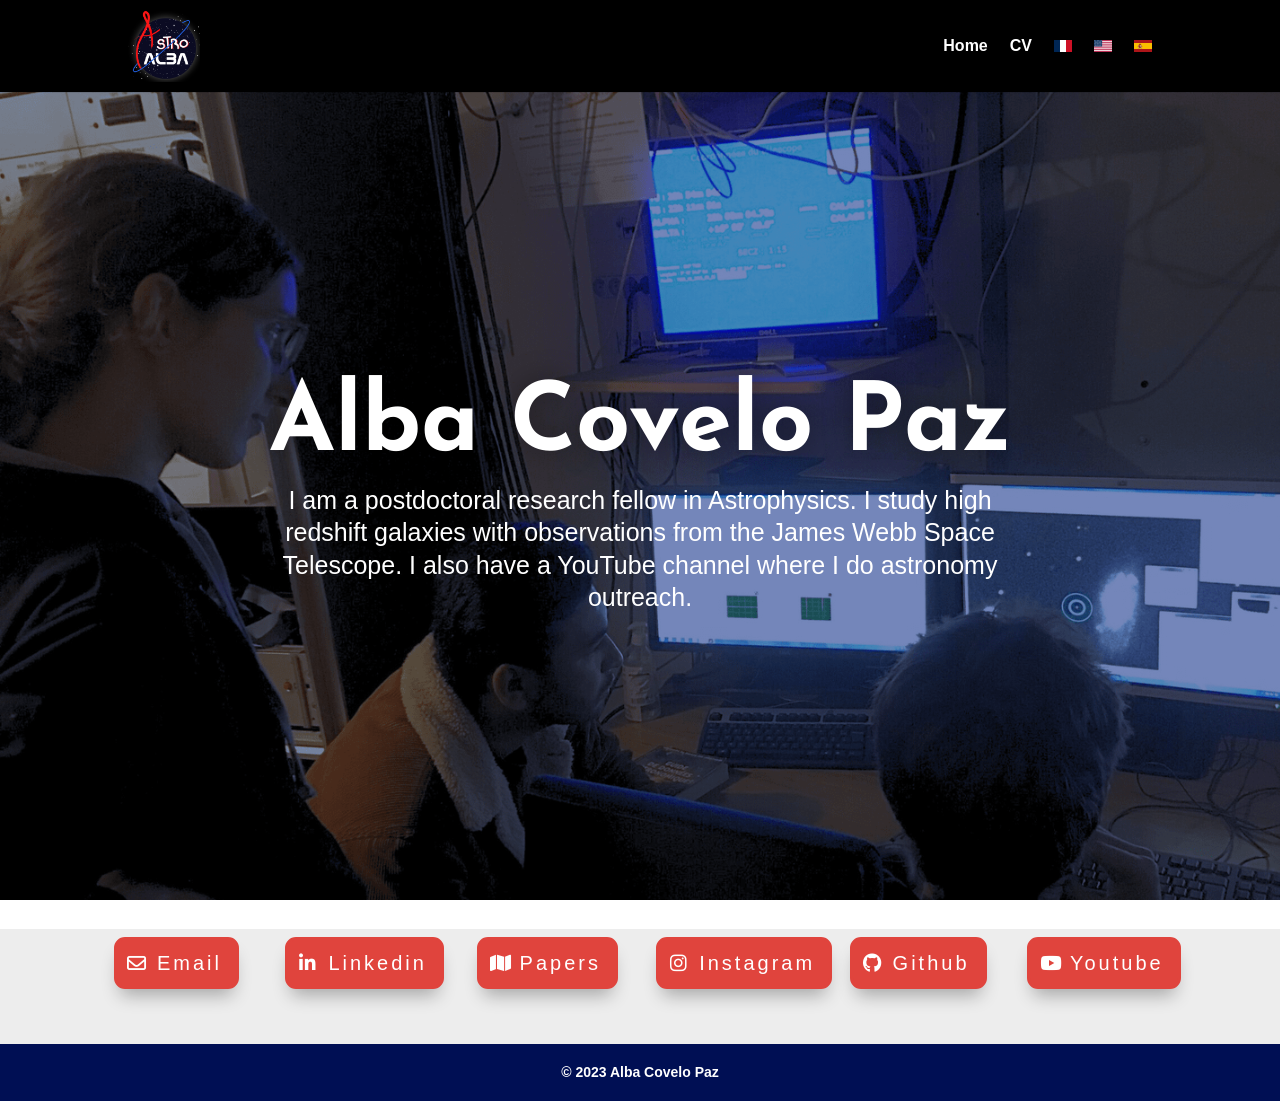
<file: index.html>
<!doctype html>
<html lang="en-US">
<head>
<meta charset="utf-8">
<meta name="viewport" content="width=device-width, initial-scale=1">
<title>Astroalba | Alba Covelo Paz</title>
<link rel="alternate" hreflang="fr-FR" href="https://astroalba.github.io/fr/accueil/">
<link rel="alternate" hreflang="en-US" href="https://astroalba.github.io/">
<link rel="alternate" hreflang="es-ES" href="https://astroalba.github.io/es/inicio/">
<link rel="icon" href="/images/favicon-32.png" sizes="32x32">
<link rel="icon" href="/images/icon-192.png" sizes="192x192">
<link rel="apple-touch-icon" href="/images/apple-touch-icon.png">
<link rel="preconnect" href="https://fonts.googleapis.com">
<link rel="preconnect" href="https://fonts.gstatic.com" crossorigin>
<link rel="stylesheet" href="https://fonts.googleapis.com/css2?family=Josefin+Sans:wght@700&display=swap">
<link rel="stylesheet" href="https://cdnjs.cloudflare.com/ajax/libs/font-awesome/6.5.1/css/all.min.css">
<link rel="stylesheet" href="/style.css?v=2">
</head>
<body>
<header id="main-header">
  <div class="container">
    <a class="logo" href="/"><img src="/images/logo.png" width="512" height="512" alt="Astroalba"></a>
    <nav>
      <button class="menu-toggle" aria-label="Menu" aria-expanded="false" aria-controls="top-menu">&#9776;</button>
      <ul id="top-menu">
        <li><a href="/" aria-current="page">Home</a></li>
        <li><a href="/cv_en/">CV</a></li>
        <li><a href="/fr/accueil/" lang="fr-FR" hreflang="fr-FR"><img class="flag" src="data:image/svg+xml,%3Csvg%20xmlns='http://www.w3.org/2000/svg'%20viewBox='0%200%20900%20600'%3E%3Cpath%20fill='%23CE1126'%20d='m0,0h900v600H0'/%3E%3Cpath%20fill='%23fff'%20d='m0,0h600v600H0'/%3E%3Cpath%20fill='%23002654'%20d='m0,0h300v600H0'/%3E%3C/svg%3E" alt="Français" width="18" height="12"></a></li>
        <li><a href="/" lang="en-US" hreflang="en-US"><img class="flag" src="data:image/svg+xml,%3Csvg%20xmlns='http://www.w3.org/2000/svg'%20viewBox='0%200%20900%20600'%3E%3Cpath%20fill='%23b31942'%20d='M0%200h900v600H0'/%3E%3Cpath%20stroke='%23fff'%20stroke-width='46'%20d='M0%2069h900m0%2093H0m0%2092h900m0%2092H0m0%2092h900m0%2093H0'/%3E%3Cpath%20fill='%230a3161'%20d='M0%200h406v323H0'/%3E%3Cg%20id='e'%3E%3Cg%20id='d'%3E%3Cg%20id='f'%3E%3Cg%20id='c'%3E%3Cg%20id='b'%3E%3Cpath%20id='a'%20fill='%23fff'%20d='m18%2048%2011-33%2010%2033-29-21h36'/%3E%3Cuse%20y='65'%20href='%23a'/%3E%3C/g%3E%3Cuse%20y='129'%20href='%23b'/%3E%3C/g%3E%3Cuse%20y='258'%20href='%23a'/%3E%3C/g%3E%3Cuse%20x='34'%20y='32'%20href='%23c'/%3E%3C/g%3E%3Cuse%20x='68'%20href='%23d'/%3E%3C/g%3E%3Cuse%20x='136'%20href='%23e'/%3E%3Cuse%20x='273'%20href='%23d'/%3E%3Cuse%20x='342'%20href='%23f'/%3E%3C/svg%3E" alt="English" width="18" height="12"></a></li>
        <li><a href="/es/inicio/" lang="es-ES" hreflang="es-ES"><img class="flag" src="data:image/svg+xml,%3Csvg%20xmlns='http://www.w3.org/2000/svg'%20viewBox='0%200%20900%20600'%20fill='%23b50027'%3E%3Cpath%20fill='%23ad1519'%20d='M0%200h900v600H0'/%3E%3Cpath%20fill='%23fabd00'%20d='M0%20150h900v300H0'/%3E%3Cg%20id='a'%3E%3Cpath%20fill='%239f7e00'%20d='M301%20268h-49v-11l-14-28c-3-6%201-21%2020-21%200-12%2040-17%2040-15v-6h-6v-3h6v-6h3'/%3E%3Cpath%20d='M242%20222q4%2016%2012%2028c2-2%203-2%201-11%203%209%206%208%209%209q-2-17-11-34-11%203-11%208m50-17q-24-1-27%208%203%2018%2012%2034%208-2%206-16%203%2020%2012%2015'/%3E%3Ccircle%20cx='252'%20cy='263'%20r='4'/%3E%3Ccircle%20cx='300'%20cy='260'%20r='4'/%3E%3Ccircle%20fill='%230044ad'%20cx='300'%20cy='197'%20r='7'/%3E%3Ccircle%20fill='%23006f46'%20cx='276'%20cy='261'%20r='4'/%3E%3Cpath%20d='M231%20337v15l-39-28v-15'/%3E%3Cpath%20fill='%23bbb'%20d='M203%20281h20v110h-20'/%3E%3Cpath%20fill='%239f7e00'%20d='M200%20270h26v16h-26zm0%20117h26v14h-26'/%3E%3Cpath%20d='M206%20254q-7%200-6%206l1%2010h24l1-10q-1-6-6-6zm-14%2055v15h59v-15zm0%2028v15h39v-15'/%3E%3Cpath%20fill='%230044ad'%20d='M195%20401h36v17h-36'/%3E%3C/g%3E%3Cuse%20href='%23a'%20transform='matrix(-1%200%200%201%20600%200)'/%3E%3Cpath%20fill='%23b2b2b2'%20d='M241%20382q0%2016%2017%2026%2017%2011%2042%2011t42-11q16-11%2017-26V269H241'/%3E%3Cpath%20fill='%239f7e00'%20d='M241%20379q0%2014%208%2023%209%209%2021%209%2014%200%2021-9%209-9%209-23V269h-59'/%3E%3Cpath%20d='M241%20339v-70h59v110q0%2014-9%2023l-6%205v-68h-15v72q-8%200-14-4v-68zm59%2040c0%2022%2015%2032%2029%2032%2021%200%2030-18%2030-32v-40h-59'/%3E%3Cpath%20fill='%239f7e00'%20d='M266%20277v5h2v12h-3v-5h2v-5h-9v5h2v5h-4v9h3v18h-5v10h34v-10h-5v-18h3v-9h-4v-5h2v-5h-9v5h2v5h-3v-12h2v-5zm42%20101q0%2010%206%2017%206%206%2015%207%2010-1%2016-7%206-7%206-17v-29h-43'/%3E%3Ccircle%20fill='%230044ad'%20cx='329.5'%20cy='372'%20r='6'/%3E%3Cellipse%20fill='%230044ad'%20cx='300'%20cy='340'%20rx='16'%20ry='21'/%3E%3C/svg%3E" alt="Español" width="18" height="12"></a></li>
      </ul>
    </nav>
  </div>
</header>
<div id="page-container">
<main>
<section class="hero">
  <div class="header-content">
    <h1>Alba Covelo Paz</h1>
    <span class="subhead">I am a postdoctoral research fellow in Astrophysics. I study high redshift galaxies with observations from the James Webb Space Telescope. I also have a YouTube channel where I do astronomy outreach.</span>
  </div>
</section>
<section class="links">
  <div class="row">
    <div class="col"><a class="button" href="mailto:covelopaz@unistra.fr"><i class="fa-regular fa-envelope" aria-hidden="true"></i>Email</a></div>
    <div class="col"><a class="button" href="https://www.linkedin.com/in/alba-covelo-paz/"><i class="fa-brands fa-linkedin-in" aria-hidden="true"></i>Linkedin</a></div>
    <div class="col"><a class="button" href="https://scixplorer.org/search?p=1&amp;q=author%3A%22covelo-paz%2C+a"><i class="fa-solid fa-map" aria-hidden="true"></i>Papers</a></div>
    <div class="col"><a class="button" href="https://www.instagram.com/_astroalba/"><i class="fa-brands fa-instagram" aria-hidden="true"></i>Instagram</a></div>
    <div class="col"><a class="button" href="https://github.com/astroalba"><i class="fa-brands fa-github" aria-hidden="true"></i>Github</a></div>
    <div class="col"><a class="button" href="https://www.youtube.com/@astroalba"><i class="fa-brands fa-youtube" aria-hidden="true"></i>Youtube</a></div>
  </div>
</section>
</main>
<footer id="main-footer">
  <div class="container"><div id="footer-info">© 2023 Alba Covelo Paz</div></div>
</footer>
</div>
<script src="/site.js"></script>
</body>
</html>
</file>
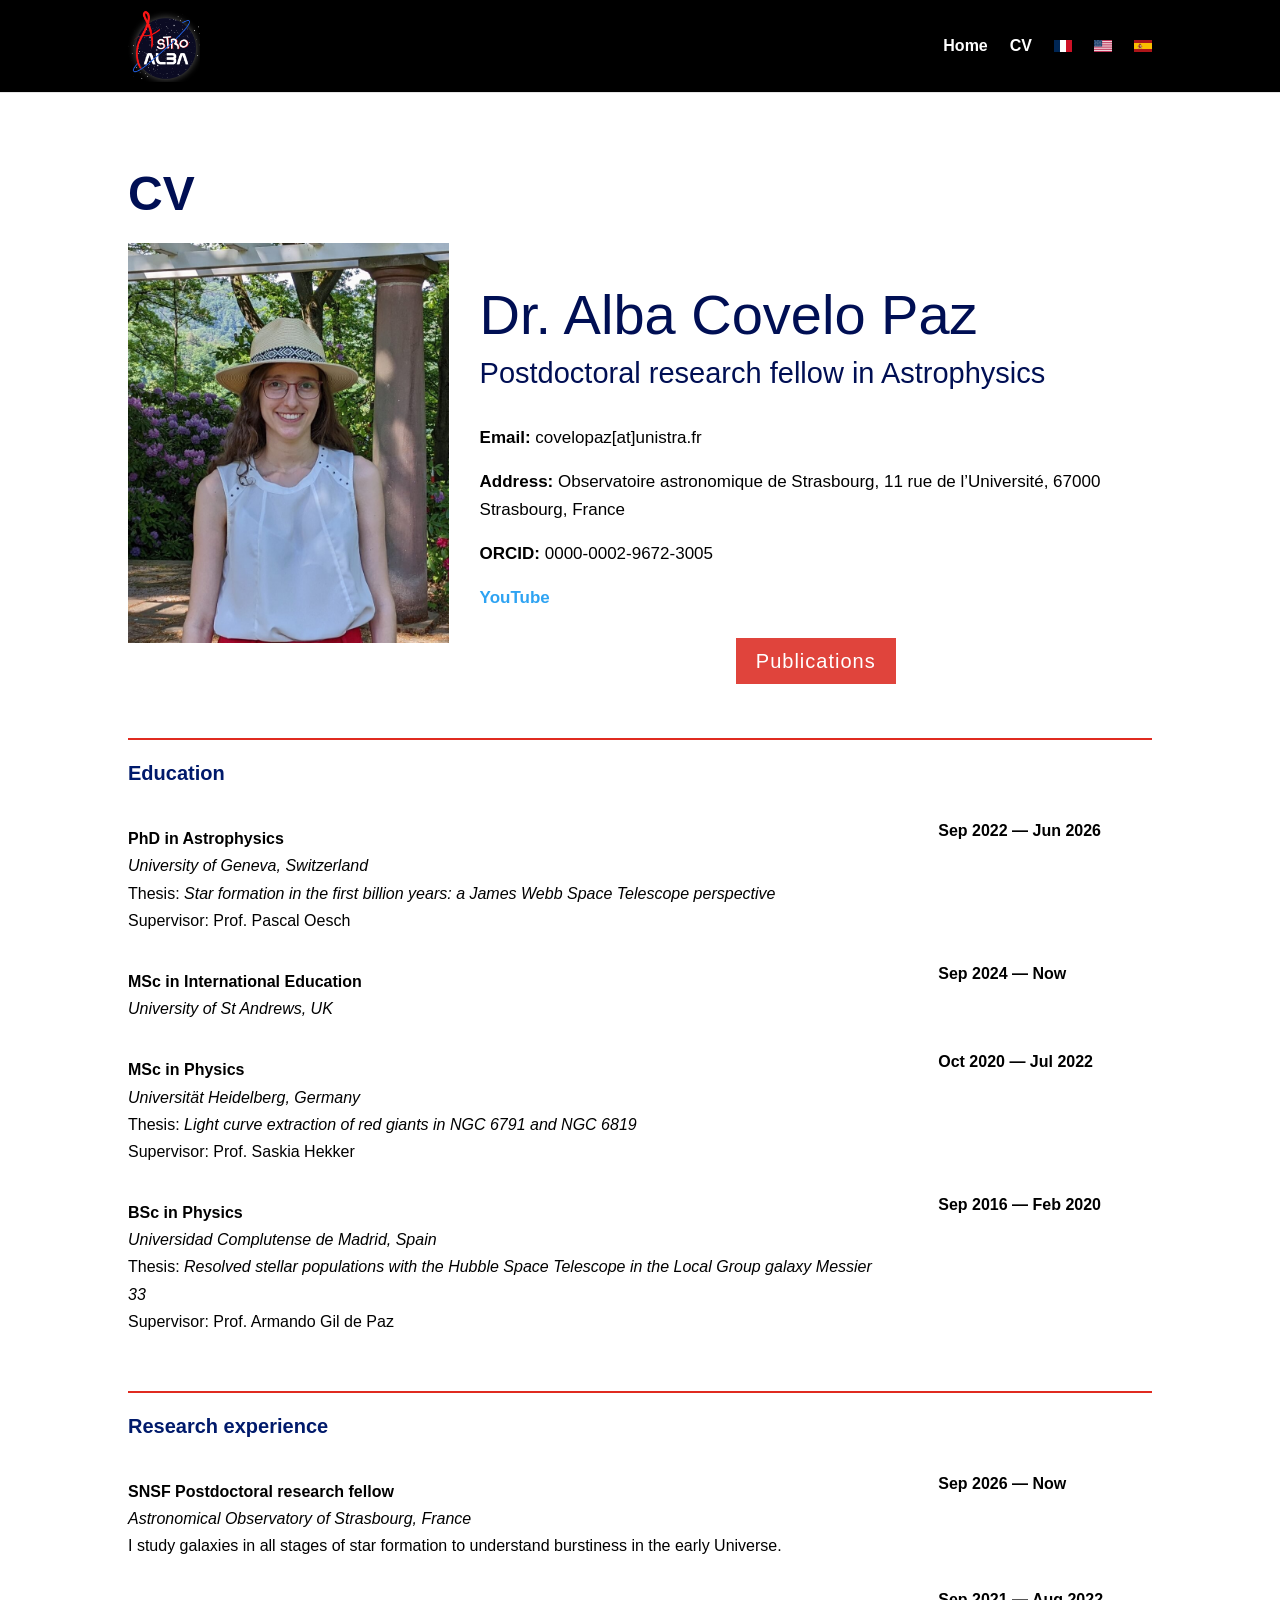
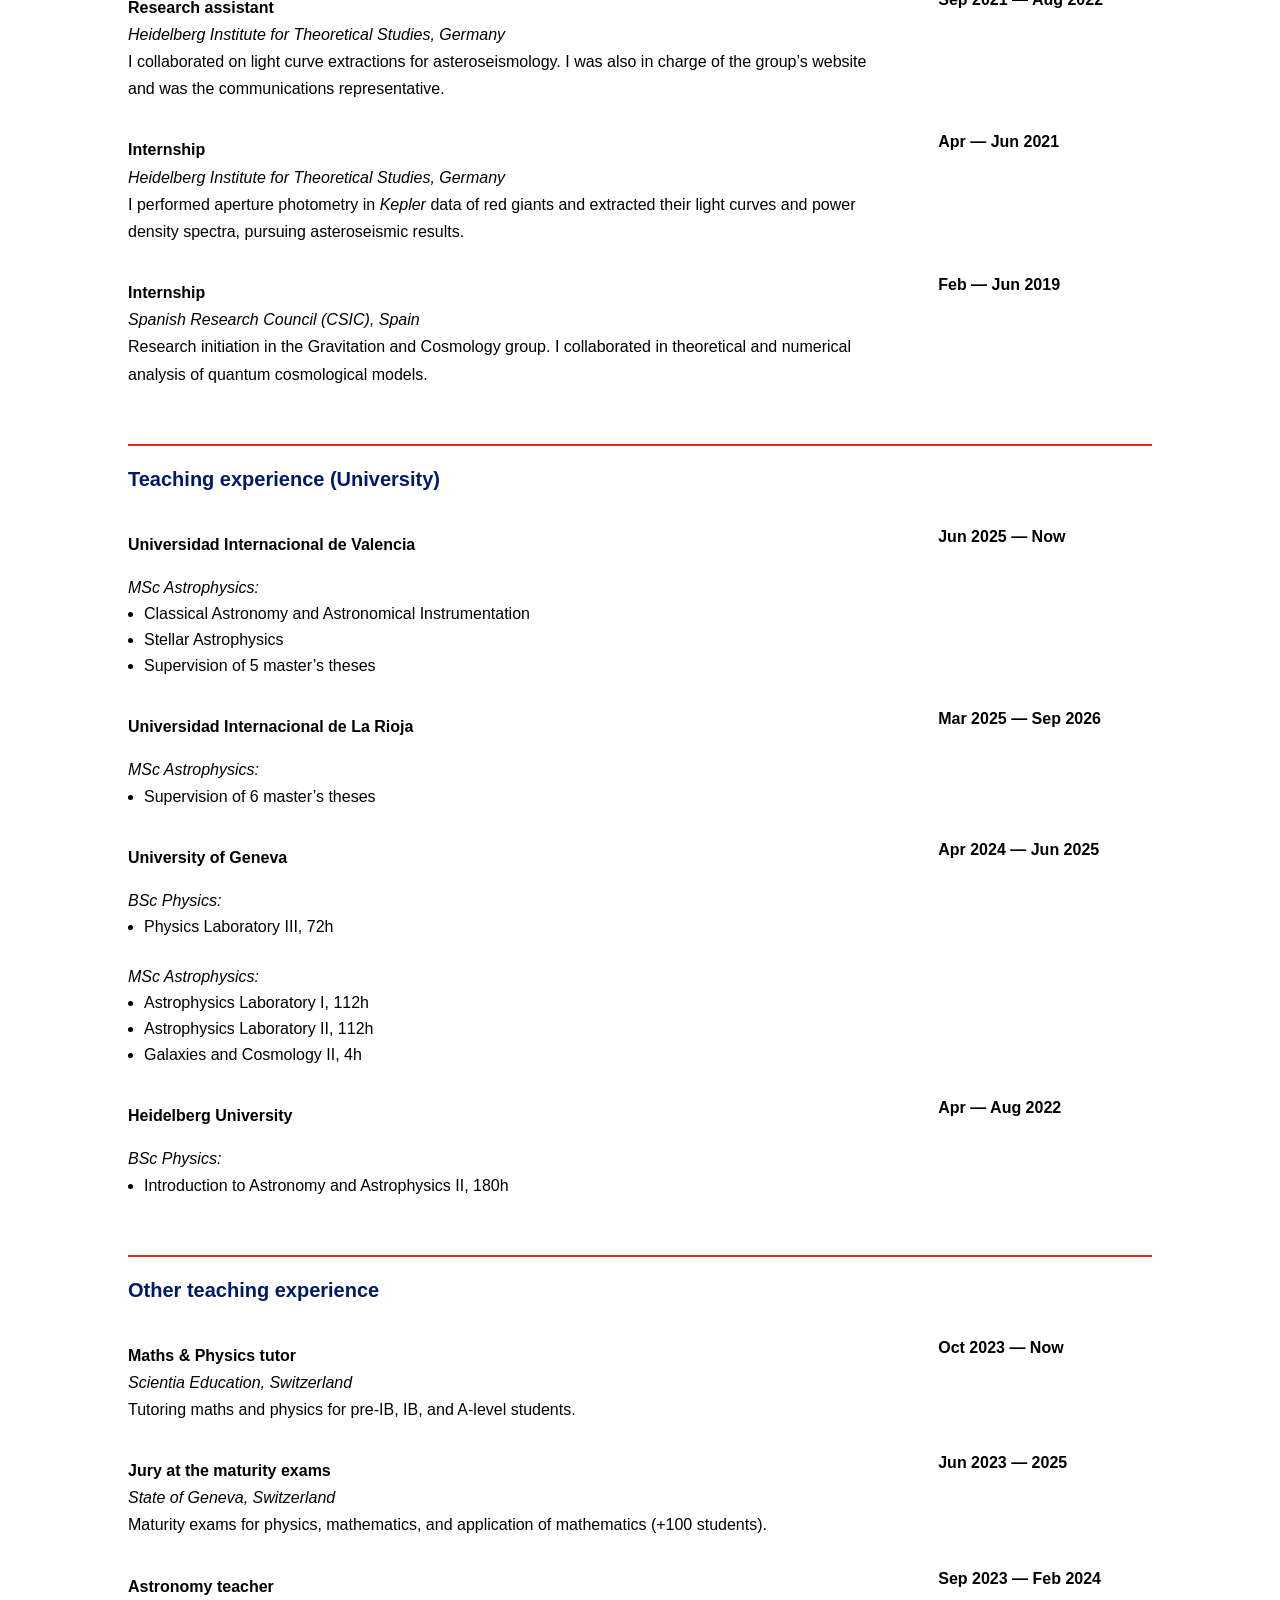
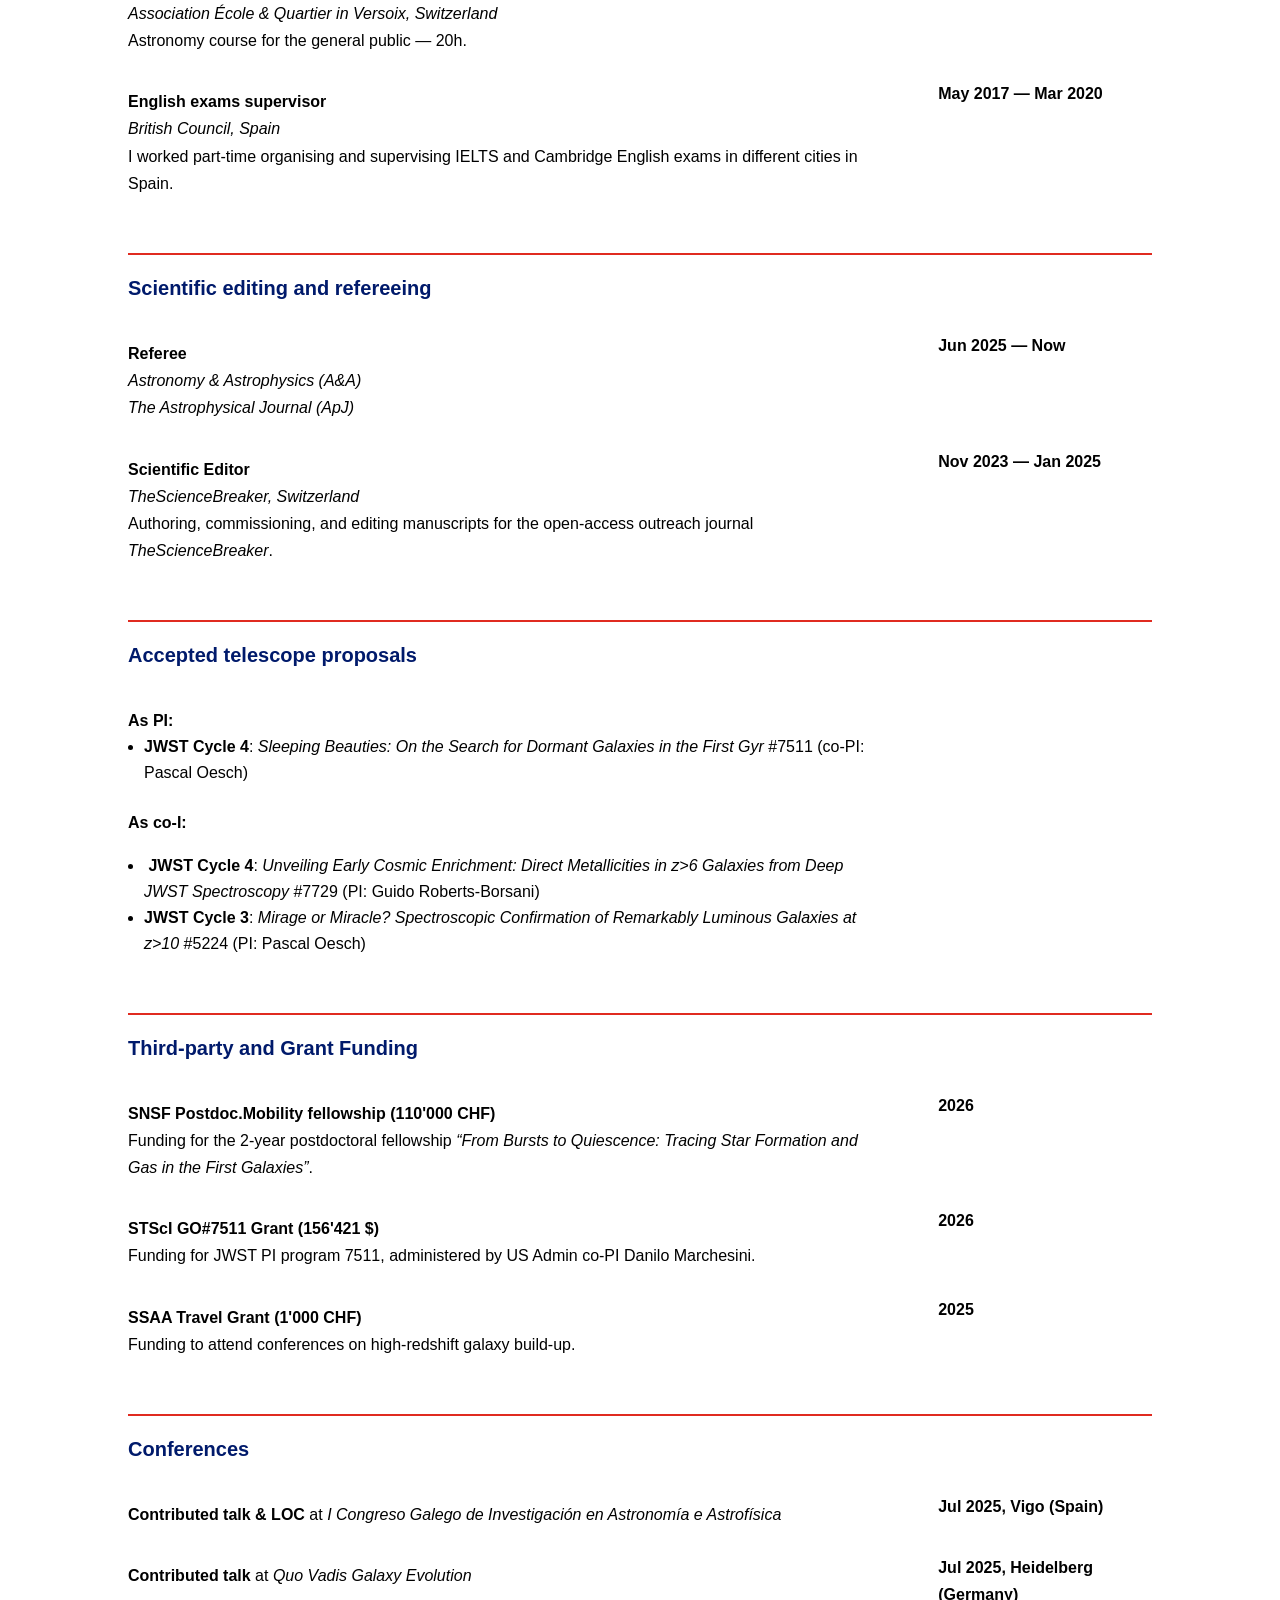
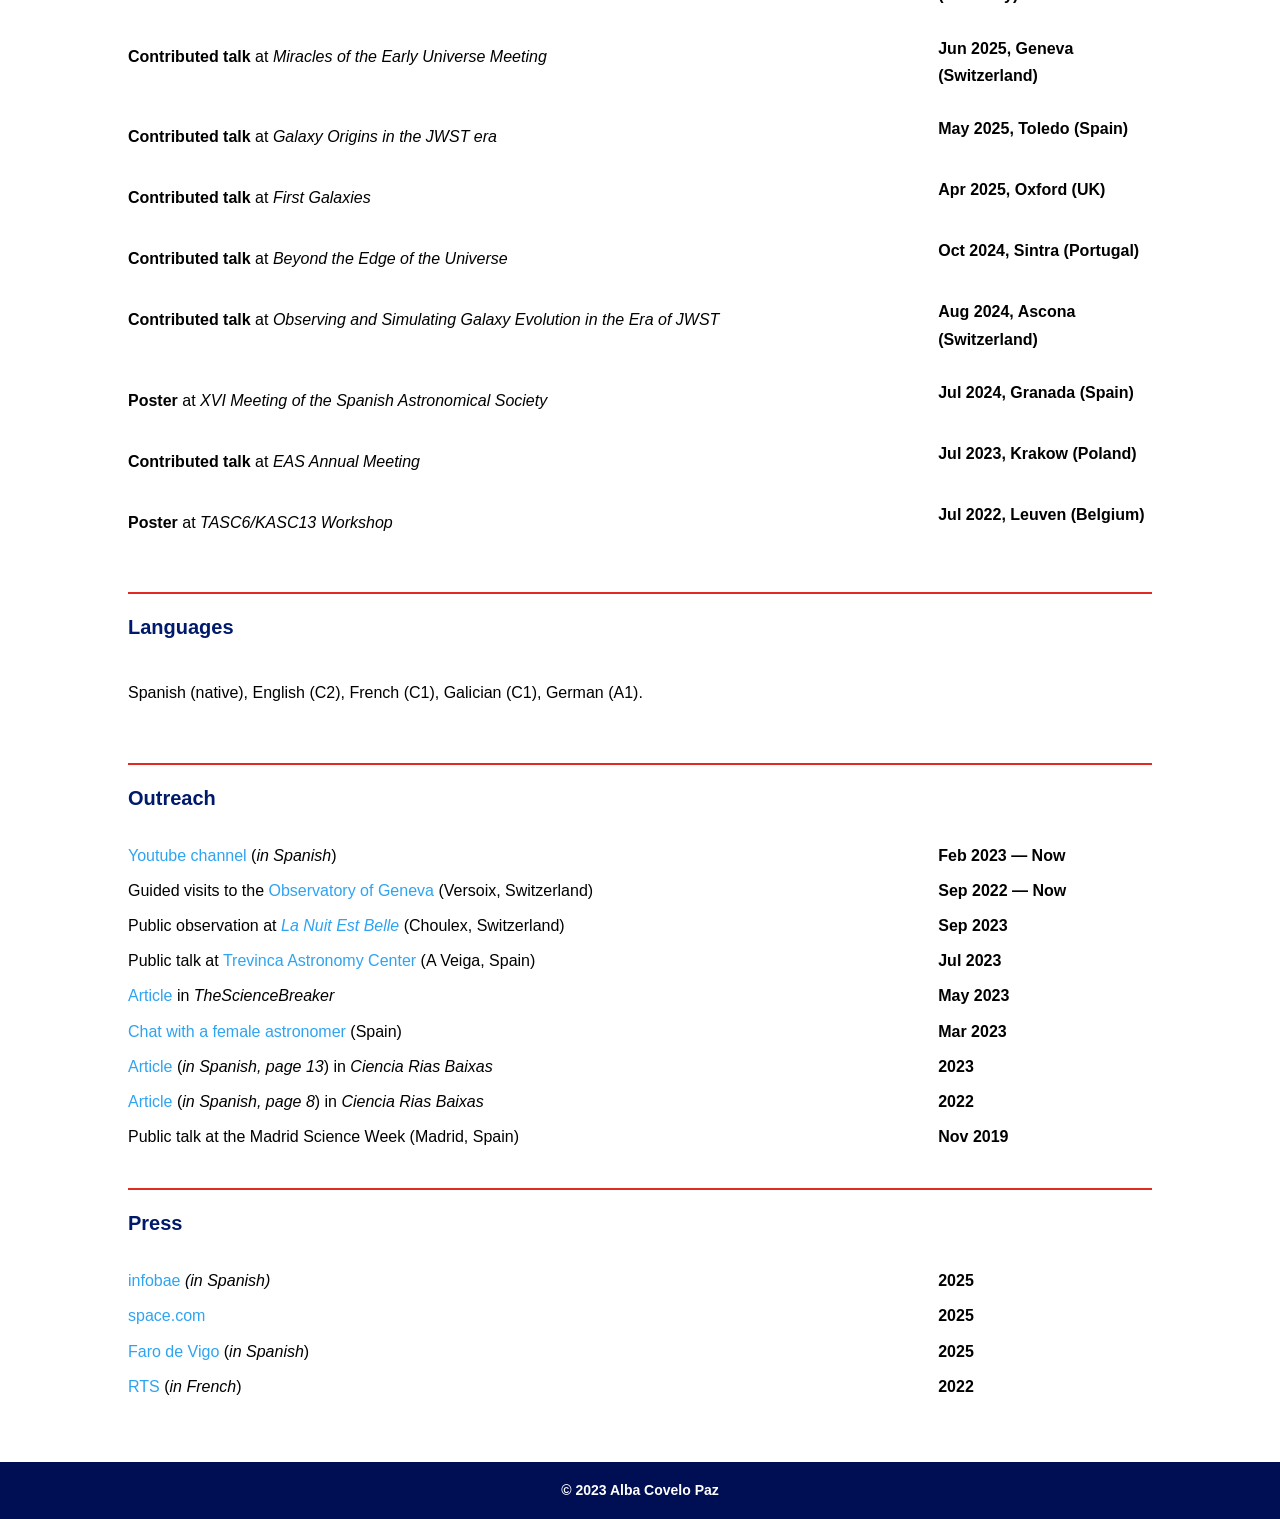
<file: cv_en/index.html>
<!doctype html>
<html lang="en-US">
<head>
<meta charset="utf-8">
<meta name="viewport" content="width=device-width, initial-scale=1">
<title>CV | Astroalba</title>
<link rel="alternate" hreflang="fr-FR" href="https://astroalba.github.io/fr/cv_fr/">
<link rel="alternate" hreflang="en-US" href="https://astroalba.github.io/cv_en/">
<link rel="alternate" hreflang="es-ES" href="https://astroalba.github.io/es/cv_es/">
<link rel="icon" href="/images/favicon-32.png" sizes="32x32">
<link rel="icon" href="/images/icon-192.png" sizes="192x192">
<link rel="apple-touch-icon" href="/images/apple-touch-icon.png">
<link rel="stylesheet" href="/style.css?v=2">
</head>
<body>
<header id="main-header">
  <div class="container">
    <a class="logo" href="/"><img src="/images/logo.png" width="512" height="512" alt="Astroalba"></a>
    <nav>
      <button class="menu-toggle" aria-label="Menu" aria-expanded="false" aria-controls="top-menu">&#9776;</button>
      <ul id="top-menu">
        <li><a href="/">Home</a></li>
        <li><a href="/cv_en/" aria-current="page">CV</a></li>
        <li><a href="/fr/cv_fr/" lang="fr-FR" hreflang="fr-FR"><img class="flag" src="data:image/svg+xml,%3Csvg%20xmlns='http://www.w3.org/2000/svg'%20viewBox='0%200%20900%20600'%3E%3Cpath%20fill='%23CE1126'%20d='m0,0h900v600H0'/%3E%3Cpath%20fill='%23fff'%20d='m0,0h600v600H0'/%3E%3Cpath%20fill='%23002654'%20d='m0,0h300v600H0'/%3E%3C/svg%3E" alt="Français" width="18" height="12"></a></li>
        <li><a href="/cv_en/" lang="en-US" hreflang="en-US"><img class="flag" src="data:image/svg+xml,%3Csvg%20xmlns='http://www.w3.org/2000/svg'%20viewBox='0%200%20900%20600'%3E%3Cpath%20fill='%23b31942'%20d='M0%200h900v600H0'/%3E%3Cpath%20stroke='%23fff'%20stroke-width='46'%20d='M0%2069h900m0%2093H0m0%2092h900m0%2092H0m0%2092h900m0%2093H0'/%3E%3Cpath%20fill='%230a3161'%20d='M0%200h406v323H0'/%3E%3Cg%20id='e'%3E%3Cg%20id='d'%3E%3Cg%20id='f'%3E%3Cg%20id='c'%3E%3Cg%20id='b'%3E%3Cpath%20id='a'%20fill='%23fff'%20d='m18%2048%2011-33%2010%2033-29-21h36'/%3E%3Cuse%20y='65'%20href='%23a'/%3E%3C/g%3E%3Cuse%20y='129'%20href='%23b'/%3E%3C/g%3E%3Cuse%20y='258'%20href='%23a'/%3E%3C/g%3E%3Cuse%20x='34'%20y='32'%20href='%23c'/%3E%3C/g%3E%3Cuse%20x='68'%20href='%23d'/%3E%3C/g%3E%3Cuse%20x='136'%20href='%23e'/%3E%3Cuse%20x='273'%20href='%23d'/%3E%3Cuse%20x='342'%20href='%23f'/%3E%3C/svg%3E" alt="English" width="18" height="12"></a></li>
        <li><a href="/es/cv_es/" lang="es-ES" hreflang="es-ES"><img class="flag" src="data:image/svg+xml,%3Csvg%20xmlns='http://www.w3.org/2000/svg'%20viewBox='0%200%20900%20600'%20fill='%23b50027'%3E%3Cpath%20fill='%23ad1519'%20d='M0%200h900v600H0'/%3E%3Cpath%20fill='%23fabd00'%20d='M0%20150h900v300H0'/%3E%3Cg%20id='a'%3E%3Cpath%20fill='%239f7e00'%20d='M301%20268h-49v-11l-14-28c-3-6%201-21%2020-21%200-12%2040-17%2040-15v-6h-6v-3h6v-6h3'/%3E%3Cpath%20d='M242%20222q4%2016%2012%2028c2-2%203-2%201-11%203%209%206%208%209%209q-2-17-11-34-11%203-11%208m50-17q-24-1-27%208%203%2018%2012%2034%208-2%206-16%203%2020%2012%2015'/%3E%3Ccircle%20cx='252'%20cy='263'%20r='4'/%3E%3Ccircle%20cx='300'%20cy='260'%20r='4'/%3E%3Ccircle%20fill='%230044ad'%20cx='300'%20cy='197'%20r='7'/%3E%3Ccircle%20fill='%23006f46'%20cx='276'%20cy='261'%20r='4'/%3E%3Cpath%20d='M231%20337v15l-39-28v-15'/%3E%3Cpath%20fill='%23bbb'%20d='M203%20281h20v110h-20'/%3E%3Cpath%20fill='%239f7e00'%20d='M200%20270h26v16h-26zm0%20117h26v14h-26'/%3E%3Cpath%20d='M206%20254q-7%200-6%206l1%2010h24l1-10q-1-6-6-6zm-14%2055v15h59v-15zm0%2028v15h39v-15'/%3E%3Cpath%20fill='%230044ad'%20d='M195%20401h36v17h-36'/%3E%3C/g%3E%3Cuse%20href='%23a'%20transform='matrix(-1%200%200%201%20600%200)'/%3E%3Cpath%20fill='%23b2b2b2'%20d='M241%20382q0%2016%2017%2026%2017%2011%2042%2011t42-11q16-11%2017-26V269H241'/%3E%3Cpath%20fill='%239f7e00'%20d='M241%20379q0%2014%208%2023%209%209%2021%209%2014%200%2021-9%209-9%209-23V269h-59'/%3E%3Cpath%20d='M241%20339v-70h59v110q0%2014-9%2023l-6%205v-68h-15v72q-8%200-14-4v-68zm59%2040c0%2022%2015%2032%2029%2032%2021%200%2030-18%2030-32v-40h-59'/%3E%3Cpath%20fill='%239f7e00'%20d='M266%20277v5h2v12h-3v-5h2v-5h-9v5h2v5h-4v9h3v18h-5v10h34v-10h-5v-18h3v-9h-4v-5h2v-5h-9v5h2v5h-3v-12h2v-5zm42%20101q0%2010%206%2017%206%206%2015%207%2010-1%2016-7%206-7%206-17v-29h-43'/%3E%3Ccircle%20fill='%230044ad'%20cx='329.5'%20cy='372'%20r='6'/%3E%3Cellipse%20fill='%230044ad'%20cx='300'%20cy='340'%20rx='16'%20ry='21'/%3E%3C/svg%3E" alt="Español" width="18" height="12"></a></li>
      </ul>
    </nav>
  </div>
</header>
<div id="page-container">
<main>
<section class="cv-intro container">
  <div class="row">
    <div class="left">
      <h1 class="title">CV</h1>
      <img src="/images/alba-cv.jpg" width="821" height="1024" alt="Alba Covelo Paz">
    </div>
    <div class="right">
      <h1 class="name">Dr. Alba Covelo Paz</h1>
      <p class="tagline">Postdoctoral research fellow in Astrophysics</p>
      <div class="contact"><p><strong>Email:</strong> covelopaz[at]unistra.fr</p>
<p><strong>Address:</strong> Observatoire astronomique de Strasbourg, 11 rue de l’Université, 67000 Strasbourg, France</p>
<p><strong>ORCID:</strong> 0000-0002-9672-3005</p>
<p><strong><a href="https://www.youtube.com/@astroalba">YouTube</a></strong></p></div>
      <div class="pubs"><a class="button-plain" href="https://ui.adsabs.harvard.edu/search/fq=%7B!type%3Daqp%20v%3D%24fq_database%7D&amp;fq_database=(database%3Aastronomy%20OR%20database%3Aphysics)&amp;q=%20%20author%3A%22covelo-paz%22&amp;sort=date%20desc%2C%20bibcode%20desc&amp;p_=0" target="_blank" rel="noopener">Publications</a></div>
    </div>
  </div>
</section>
<div class="cv">
<section class="container">
  <div class="cv-heading"><hr><p>Education</p></div>
  <div class="entry">
    <div class="spacer"></div>
    <div class="content"><p><strong>PhD in Astrophysics</strong><br><em>University of Geneva, Switzerland</em><br>Thesis: <em>Star formation in the first billion years: a James Webb Space Telescope perspective</em><br>Supervisor: Prof. Pascal Oesch</p></div>
    <div class="date">Sep 2022 — Jun 2026</div>
  </div>
  <div class="entry">
    <div class="spacer"></div>
    <div class="content"><p><strong>MSc in International Education</strong><br><em>University of St Andrews, UK</em></p></div>
    <div class="date">Sep 2024 — Now</div>
  </div>
  <div class="entry">
    <div class="spacer"></div>
    <div class="content"><strong>MSc in Physics</strong><br>
      <em>Universität Heidelberg, Germany</em><br>Thesis: <em>Light curve extraction of red giants in NGC 6791 and NGC 6819</em><br>Supervisor: Prof. Saskia Hekker</div>
    <div class="date">Oct 2020 — Jul 2022</div>
  </div>
  <div class="entry">
    <div class="spacer"></div>
    <div class="content"><p><strong>BSc in Physics</strong><br><em>Universidad Complutense de Madrid, Spain</em><br>Thesis: <em>Resolved stellar populations with the Hubble Space Telescope in the Local Group galaxy Messier 33</em><br>Supervisor: Prof. Armando Gil de Paz</p></div>
    <div class="date">Sep 2016 — Feb 2020</div>
  </div>
</section>
<section class="container">
  <div class="cv-heading"><hr><p>Research experience</p></div>
  <div class="entry">
    <div class="spacer"></div>
    <div class="content"><p><strong>SNSF Postdoctoral research fellow</strong><br><em>Astronomical Observatory of Strasbourg, France</em><br>I study galaxies in all stages of star formation to understand burstiness in the early Universe.</p></div>
    <div class="date">Sep 2026 — Now</div>
  </div>
  <div class="entry">
    <div class="spacer"></div>
    <div class="content"><p><strong>Research assistant</strong><br><em>Heidelberg </em><em>Institute</em><em> for Theoretical Studies, Germany</em><br>I collaborated on light curve extractions for asteroseismology. I was also in charge of the group’s website and was the communications representative.</p></div>
    <div class="date">Sep 2021 — Aug 2022</div>
  </div>
  <div class="entry">
    <div class="spacer"></div>
    <div class="content"><p><strong>Internship</strong><br><em>Heidelberg Institute for Theoretical Studies, Germany</em><br>I performed aperture photometry in <em>Kepler</em> data of red giants and extracted their light curves and power density spectra, pursuing asteroseismic results.</p></div>
    <div class="date">Apr — Jun 2021</div>
  </div>
  <div class="entry">
    <div class="spacer"></div>
    <div class="content"><p><strong>Internship</strong><br><em>Spanish Research Council (CSIC), Spain</em><br>Research initiation in the Gravitation and Cosmology group. I collaborated in theoretical and numerical analysis of quantum cosmological models.</p></div>
    <div class="date">Feb — Jun 2019</div>
  </div>
</section>
<section class="container">
  <div class="cv-heading"><hr><p>Teaching experience (University)</p></div>
  <div class="entry">
    <div class="spacer"></div>
    <div class="content"><p><strong>Universidad Internacional de Valencia</strong></p>
      <p><em>MSc Astrophysics:</em></p>
      <ul>
      <li>Classical Astronomy and Astronomical Instrumentation</li>
      <li>Stellar Astrophysics</li>
      <li>Supervision of 5 master’s theses</li>
      </ul></div>
    <div class="date">Jun 2025 — Now</div>
  </div>
  <div class="entry">
    <div class="spacer"></div>
    <div class="content"><p><strong>Universidad Internacional de La Rioja</strong></p>
      <p><em>MSc Astrophysics:</em></p>
      <ul>
      <li>Supervision of 6 master’s theses</li>
      </ul></div>
    <div class="date">Mar 2025 — Sep 2026</div>
  </div>
  <div class="entry">
    <div class="spacer"></div>
    <div class="content"><p><strong>University of Geneva</strong></p>
      <p><em>BSc Physics:</em></p>
      <ul>
      <li>Physics Laboratory III, 72h</li>
      </ul>
      <p><em>MSc Astrophysics:</em></p>
      <ul>
      <li>Astrophysics Laboratory I, 112h</li>
      <li>Astrophysics Laboratory II, 112h</li>
      <li>Galaxies and Cosmology II, 4h</li>
      </ul></div>
    <div class="date">Apr 2024 — Jun 2025</div>
  </div>
  <div class="entry">
    <div class="spacer"></div>
    <div class="content"><p><strong>Heidelberg University</strong></p>
      <p><em>BSc Physics:</em></p>
      <ul>
      <li>Introduction to Astronomy and Astrophysics II, 180h</li>
      </ul></div>
    <div class="date">Apr — Aug 2022</div>
  </div>
</section>
<section class="container">
  <div class="cv-heading"><hr><p>Other teaching experience</p></div>
  <div class="entry">
    <div class="spacer"></div>
    <div class="content"><p><strong>Maths &amp; Physics tutor</strong><br><em>Scientia Education, Switzerland</em><br>Tutoring maths and physics for pre-IB, IB, and A-level students.</p></div>
    <div class="date">Oct 2023 — Now</div>
  </div>
  <div class="entry">
    <div class="spacer"></div>
    <div class="content"><p><strong>Jury at the maturity exams</strong><br><em>State of Geneva, Switzerland</em><br>Maturity exams for physics, mathematics, and application of mathematics (+100 students).</p></div>
    <div class="date">Jun 2023 — 2025</div>
  </div>
  <div class="entry">
    <div class="spacer"></div>
    <div class="content"><p><strong>Astronomy teacher</strong><br><em>Association École &amp; Quartier in Versoix, Switzerland</em><br>Astronomy course for the general public — 20h.</p></div>
    <div class="date">Sep 2023 — Feb 2024</div>
  </div>
  <div class="entry">
    <div class="spacer"></div>
    <div class="content"><p><strong>English exams supervisor</strong><br><em>British Council, Spain</em><br>I worked part-time organising and supervising IELTS and Cambridge English exams in different cities in Spain.</p></div>
    <div class="date">May 2017 — Mar 2020</div>
  </div>
</section>
<section class="container">
  <div class="cv-heading"><hr><p>Scientific editing and refereeing</p></div>
  <div class="entry">
    <div class="spacer"></div>
    <div class="content"><p><strong>Referee</strong><br><em>Astronomy &amp; Astrophysics (A&amp;A)<br>The Astrophysical Journal (ApJ)</em></p></div>
    <div class="date">Jun 2025 — Now</div>
  </div>
  <div class="entry">
    <div class="spacer"></div>
    <div class="content"><p><strong>Scientific Editor</strong><br><em>TheScienceBreaker, Switzerland</em><br>Authoring, commissioning, and editing manuscripts for the open-access outreach journal <em>TheScienceBreaker</em>.</p></div>
    <div class="date">Nov 2023 — Jan 2025</div>
  </div>
</section>
<section class="container">
  <div class="cv-heading"><hr><p>Accepted telescope proposals</p></div>
  <div class="entry">
    <div class="spacer"></div>
    <div class="content"><p><b>As PI:</b><b></b></p>
      <ul>
      <li><strong>JWST Cycle 4</strong>: <em>Sleeping Beauties: On the Search for Dormant Galaxies in the First Gyr</em> #7511 (co-PI: Pascal Oesch)</li>
      </ul>
      <p><b>As co-I:</b></p>
      <p><b></b></p>
      <ul>
      <li> <strong>JWST Cycle 4</strong>: <em>Unveiling Early Cosmic Enrichment: Direct Metallicities in z&gt;6 Galaxies from Deep JWST Spectroscopy</em> #7729 (PI: Guido Roberts-Borsani)</li>
      <li><strong>JWST Cycle 3</strong>: <em>Mirage or Miracle? Spectroscopic Confirmation of Remarkably Luminous Galaxies at z&gt;10</em> #5224 (PI: Pascal Oesch)</li>
      </ul></div>
  </div>
</section>
<section class="container">
  <div class="cv-heading"><hr><p>Third-party and Grant Funding</p></div>
  <div class="entry">
    <div class="spacer"></div>
    <div class="content"><p><strong>SNSF Postdoc.Mobility fellowship (110'000 CHF)</strong><br>Funding for the 2-year postdoctoral fellowship <em>“From Bursts to Quiescence: Tracing Star Formation and Gas in the First Galaxies”</em>.</p></div>
    <div class="date">2026</div>
  </div>
  <div class="entry">
    <div class="spacer"></div>
    <div class="content"><p><strong>STScI GO#7511 Grant (156'421 $)</strong><br>Funding for JWST PI program 7511, administered by US Admin co-PI Danilo Marchesini.</p></div>
    <div class="date">2026</div>
  </div>
  <div class="entry">
    <div class="spacer"></div>
    <div class="content"><p><strong>SSAA Travel Grant (1'000 CHF)</strong><br>Funding to attend conferences on high-redshift galaxy build-up.</p></div>
    <div class="date">2025</div>
  </div>
</section>
<section class="container">
  <div class="cv-heading"><hr><p>Conferences</p></div>
  <div class="entry">
    <div class="spacer"></div>
    <div class="content"><p><strong>Contributed talk &amp; LOC </strong>at <i>I Congreso Galego de Investigación en Astronomía e Astrofísica</i></p></div>
    <div class="date">Jul 2025, Vigo (Spain)</div>
  </div>
  <div class="entry">
    <div class="spacer"></div>
    <div class="content"><p><strong>Contributed talk </strong>at <i>Quo Vadis Galaxy Evolution</i></p></div>
    <div class="date">Jul 2025, Heidelberg (Germany)</div>
  </div>
  <div class="entry">
    <div class="spacer"></div>
    <div class="content"><p><strong>Contributed talk </strong>at <em>Miracles of the Early Universe Meeting</em></p></div>
    <div class="date">Jun 2025, Geneva (Switzerland)</div>
  </div>
  <div class="entry">
    <div class="spacer"></div>
    <div class="content"><p><strong>Contributed talk </strong>at <em>Galaxy Origins in the JWST era</em></p></div>
    <div class="date">May 2025, Toledo (Spain)</div>
  </div>
  <div class="entry">
    <div class="spacer"></div>
    <div class="content"><p><strong>Contributed talk </strong>at <em>First Galaxies</em></p></div>
    <div class="date">Apr 2025, Oxford (UK)</div>
  </div>
  <div class="entry">
    <div class="spacer"></div>
    <div class="content"><p><strong>Contributed talk </strong>at <em>Beyond the Edge of the Universe</em></p></div>
    <div class="date">Oct 2024, Sintra (Portugal)</div>
  </div>
  <div class="entry">
    <div class="spacer"></div>
    <div class="content"><p><strong>Contributed talk </strong>at <em>Observing and Simulating Galaxy Evolution in the Era of JWST</em></p></div>
    <div class="date">Aug 2024, Ascona (Switzerland)</div>
  </div>
  <div class="entry">
    <div class="spacer"></div>
    <div class="content"><p><strong>Poster </strong>at <em>XVI Meeting of the Spanish Astronomical Society</em></p></div>
    <div class="date">Jul 2024, Granada (Spain)</div>
  </div>
  <div class="entry">
    <div class="spacer"></div>
    <div class="content"><p><strong>Contributed talk </strong>at <em>EAS Annual Meeting</em></p></div>
    <div class="date">Jul 2023, Krakow (Poland)</div>
  </div>
  <div class="entry">
    <div class="spacer"></div>
    <div class="content"><p><strong>Poster </strong>at <em>TASC6/KASC13 Workshop</em></p></div>
    <div class="date">Jul 2022, Leuven (Belgium)</div>
  </div>
</section>
<section class="container">
  <div class="cv-heading"><hr><p>Languages</p></div>
  <div class="entry wide">
    <div class="spacer"></div>
    <div class="content"><p>Spanish (native), English (C2), French (C1), Galician (C1), German (A1).</p></div>
  </div>
</section>
<section class="container compact">
  <div class="cv-heading"><hr><p>Outreach</p></div>
  <div class="entry">
    <div class="spacer"></div>
    <div class="content"><p><a rel="noreferrer noopener" href="https://www.youtube.com/@astroalba" data-type="URL" data-id="https://www.youtube.com/@astroalba" target="_blank">Youtube channel</a> (<em>in Spanish</em>)</p></div>
    <div class="date">Feb 2023 — Now</div>
  </div>
  <div class="entry">
    <div class="spacer"></div>
    <div class="content"><p>Guided visits to the <a href="https://www.unige.ch/sciences/astro/en/">Observatory of Geneva</a> (Versoix, Switzerland) </p></div>
    <div class="date">Sep 2022 — Now</div>
  </div>
  <div class="entry">
    <div class="spacer"></div>
    <div class="content"><p>Public observation at <a href="https://www.lanuitestbelle.org"><em>La Nuit Est Belle</em></a> (Choulex, Switzerland) </p></div>
    <div class="date">Sep 2023</div>
  </div>
  <div class="entry">
    <div class="spacer"></div>
    <div class="content"><p>Public talk at <a href="https://astrotrevinca.com">Trevinca Astronomy Center</a> (A Veiga, Spain) </p></div>
    <div class="date">Jul 2023</div>
  </div>
  <div class="entry">
    <div class="spacer"></div>
    <div class="content"><p><a href="https://www.thesciencebreaker.org/breaks/earth-space/the-missing-galaxies-in-the-early-universe">Article</a> in <em>TheScienceBreaker</em></p></div>
    <div class="date">May 2023</div>
  </div>
  <div class="entry">
    <div class="spacer"></div>
    <div class="content"><p><a href="https://www.sea-astronomia.es/comision-mujer-y-astronomia-11-de-febrero-2023">Chat with a female astronomer</a> (Spain) </p></div>
    <div class="date">Mar 2023</div>
  </div>
  <div class="entry">
    <div class="spacer"></div>
    <div class="content"><p><a href="https://www.scribd.com/document/677962474/CIENCIA-Rias-Baixas-2023" data-type="URL" data-id="https://www.scribd.com/document/597662065/CIENCIA-Rias-Baixas-22#">Article</a> (<em>in Spanish, page 13</em>) in <em>Ciencia Rias Baixas</em></p></div>
    <div class="date">2023</div>
  </div>
  <div class="entry">
    <div class="spacer"></div>
    <div class="content"><p><a href="https://www.scribd.com/document/597662065/CIENCIA-Rias-Baixas-22#" data-type="URL" data-id="https://www.scribd.com/document/597662065/CIENCIA-Rias-Baixas-22#">Article</a> (<em>in Spanish, page 8</em>) in <em>Ciencia Rias Baixas</em></p></div>
    <div class="date">2022</div>
  </div>
  <div class="entry">
    <div class="spacer"></div>
    <div class="content"><p>Public talk at the Madrid Science Week (Madrid, Spain)</p></div>
    <div class="date">Nov 2019</div>
  </div>
</section>
<section class="container compact">
  <div class="cv-heading"><hr><p>Press</p></div>
  <div class="entry">
    <div class="spacer"></div>
    <div class="content"><p><a href="https://www.infobae.com/america/ciencia-america/2025/08/14/galaxias-durmientes-el-hallazgo-del-telescopio-espacial-james-webb-que-reescribe-la-historia-temprana-del-universo/">infobae</a> <em>(in Spanish)</em></p></div>
    <div class="date">2025</div>
  </div>
  <div class="entry">
    <div class="spacer"></div>
    <div class="content"><p><a href="https://www.space.com/astronomy/james-webb-space-telescope/james-webb-telescope-reveals-sleeping-beauty-galaxies-in-the-early-universe-snoozing-where-they-werent-supposed-to-exist">space.com</a></p></div>
    <div class="date">2025</div>
  </div>
  <div class="entry">
    <div class="spacer"></div>
    <div class="content"><p><a href="https://www.rts.ch/info/sciences-tech/13553090-dans-les-coulisses-des-donnees-du-telescope-spatial-james-webb.html" title="rts"></a><a href="https://www.farodevigo.es/estela/2025/01/26/alba-covelo-astrofisica-vigo-james-webb-113703939.html">Faro de Vigo</a><a href="https://www.rts.ch/info/sciences-tech/13553090-dans-les-coulisses-des-donnees-du-telescope-spatial-james-webb.html" title="rts"> </a>(<em>in Spanish</em>) </p></div>
    <div class="date">2025</div>
  </div>
  <div class="entry">
    <div class="spacer"></div>
    <div class="content"><p><a href="https://www.rts.ch/info/sciences-tech/13553090-dans-les-coulisses-des-donnees-du-telescope-spatial-james-webb.html" title="rts">RTS</a><a href="https://www.rts.ch/info/sciences-tech/13553090-dans-les-coulisses-des-donnees-du-telescope-spatial-james-webb.html" title="rts"> </a>(<em>in French</em>) </p></div>
    <div class="date">2022</div>
  </div>
</section>
</div>
</main>
<footer id="main-footer">
  <div class="container"><div id="footer-info">© 2023 Alba Covelo Paz</div></div>
</footer>
</div>
<script src="/site.js"></script>
</body>
</html>
</file>
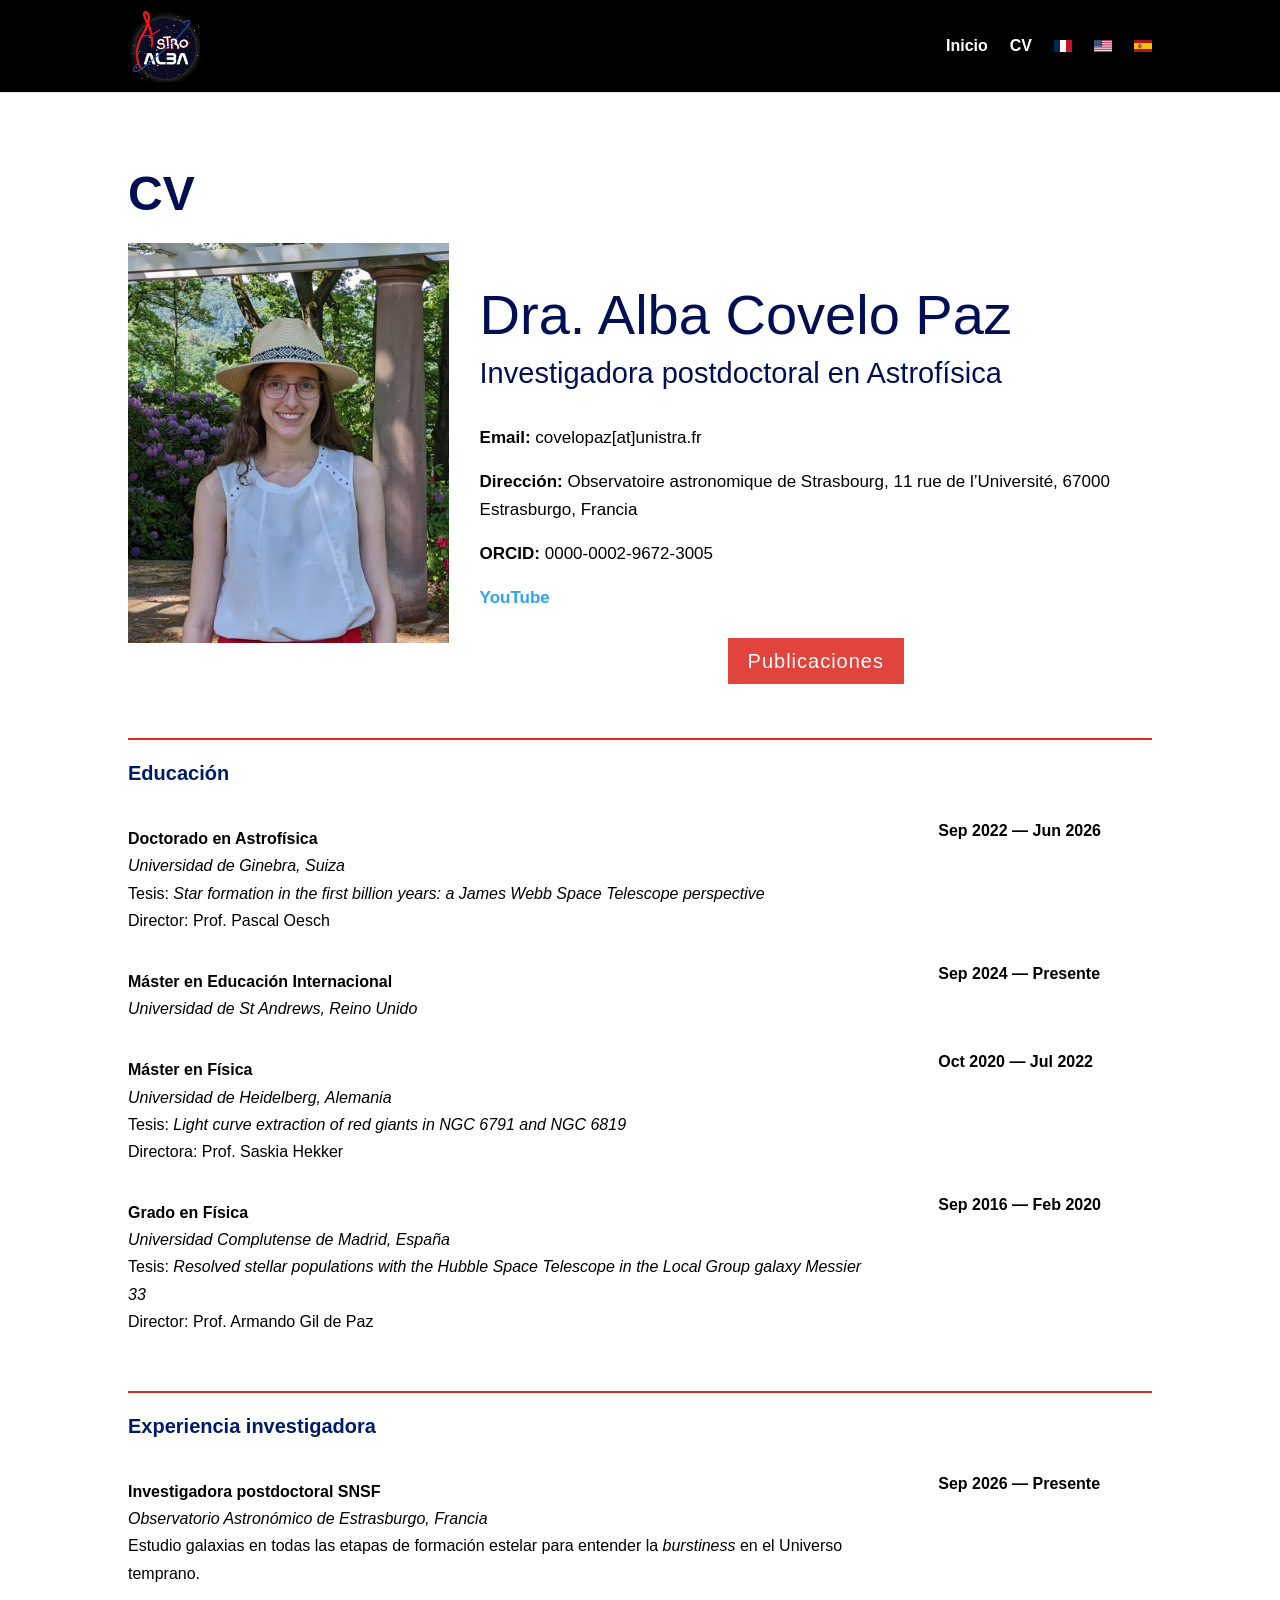
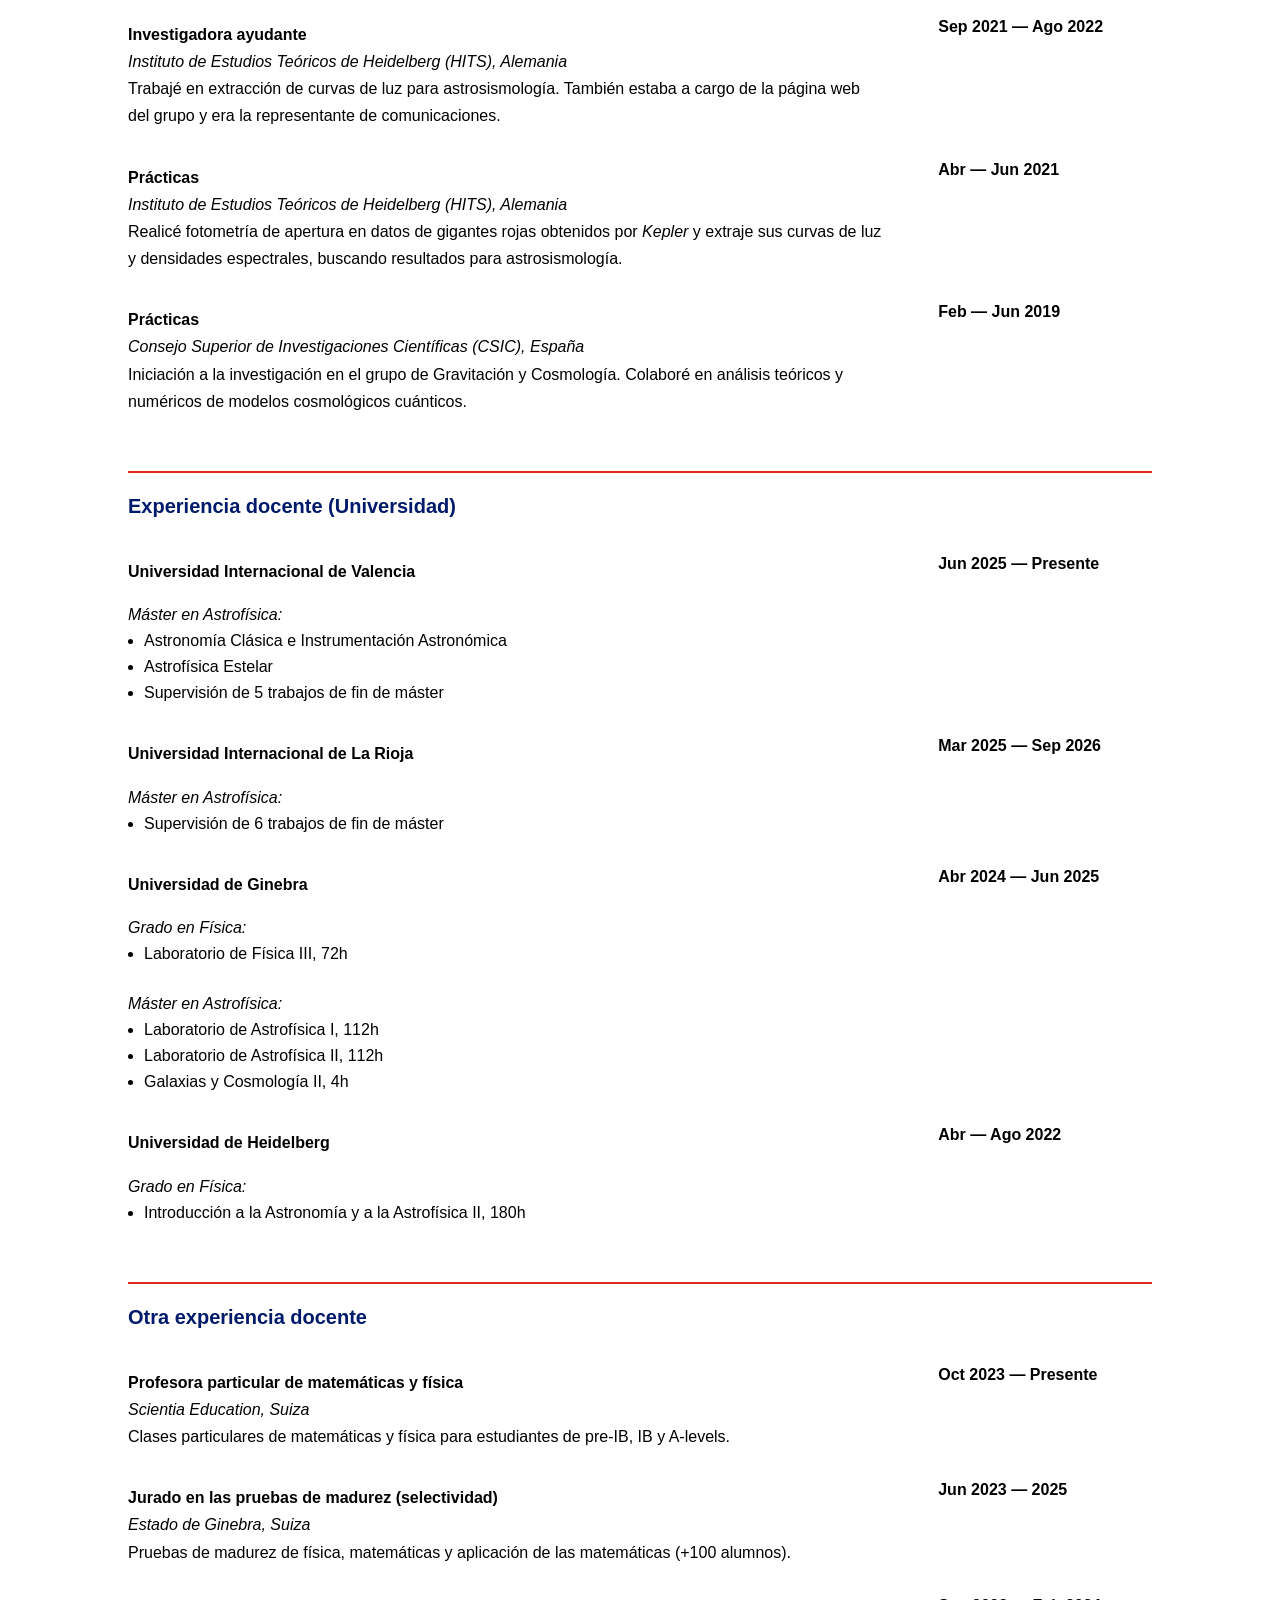
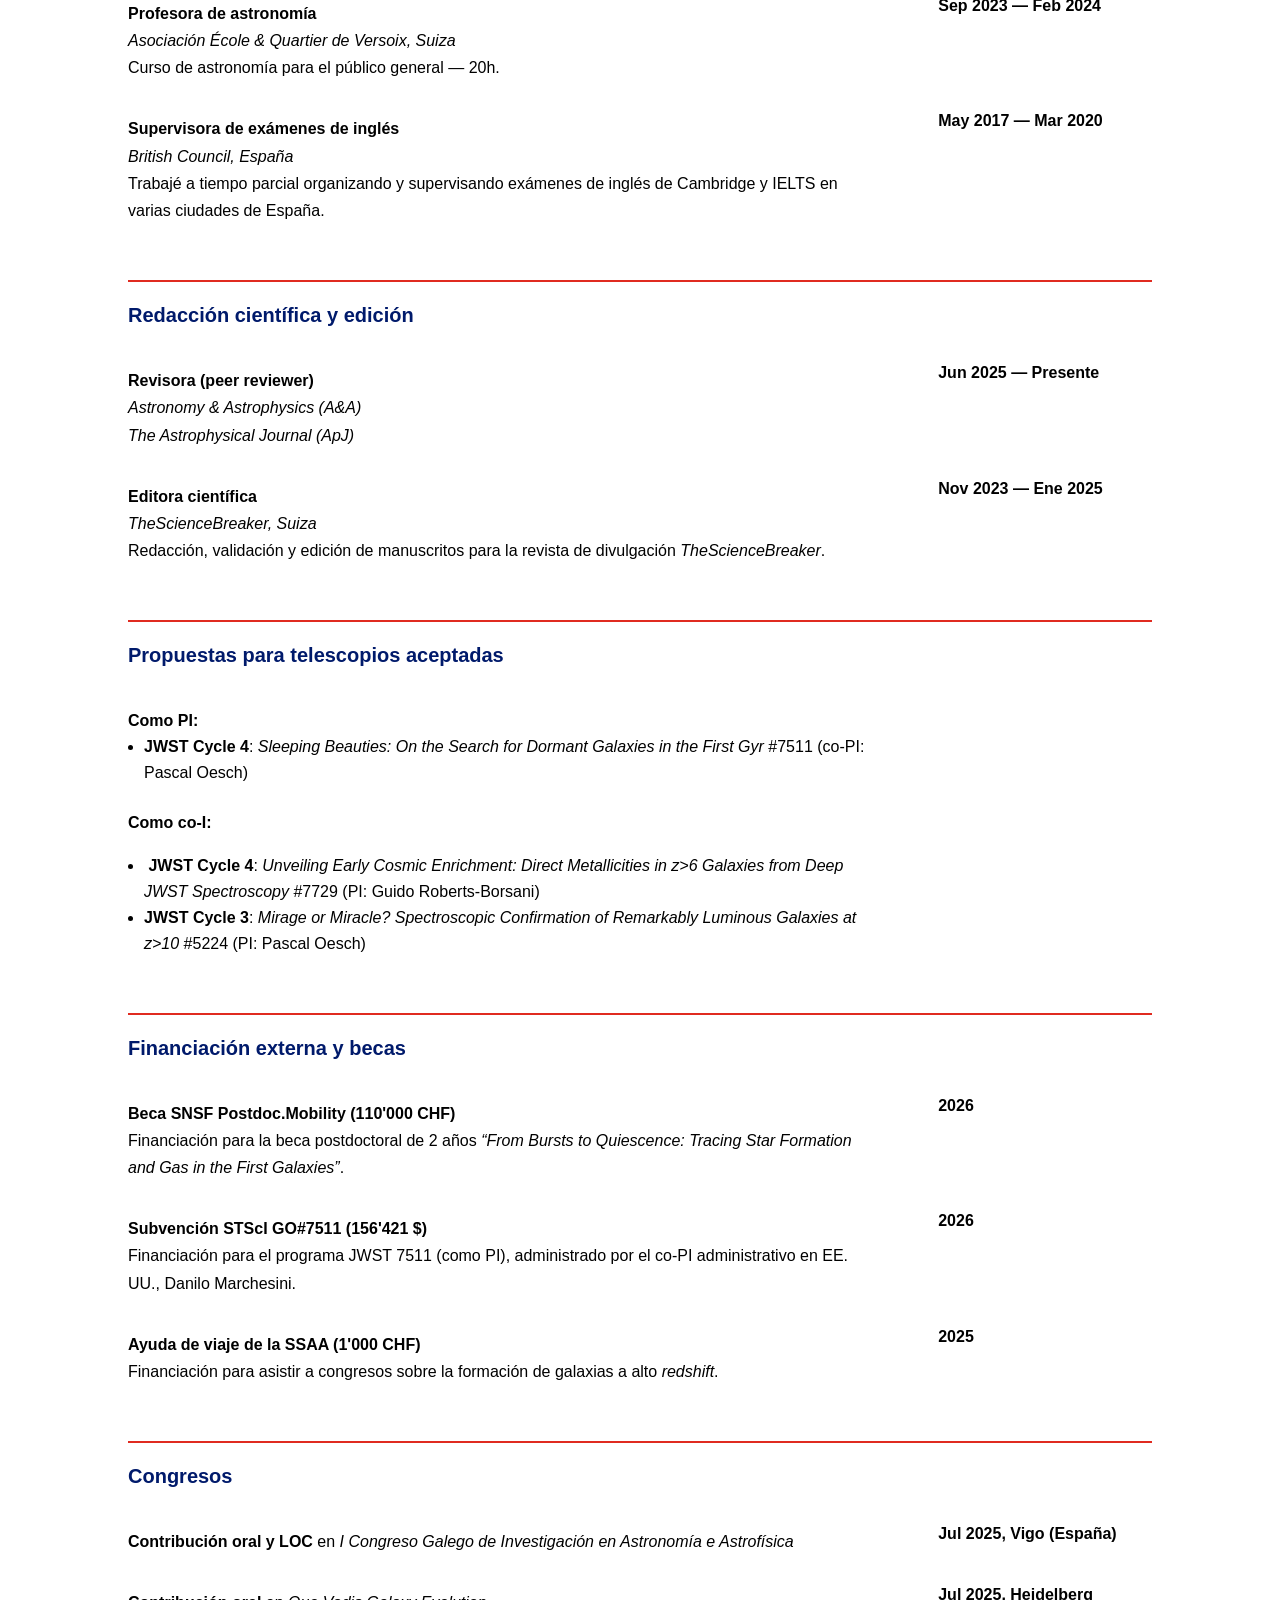
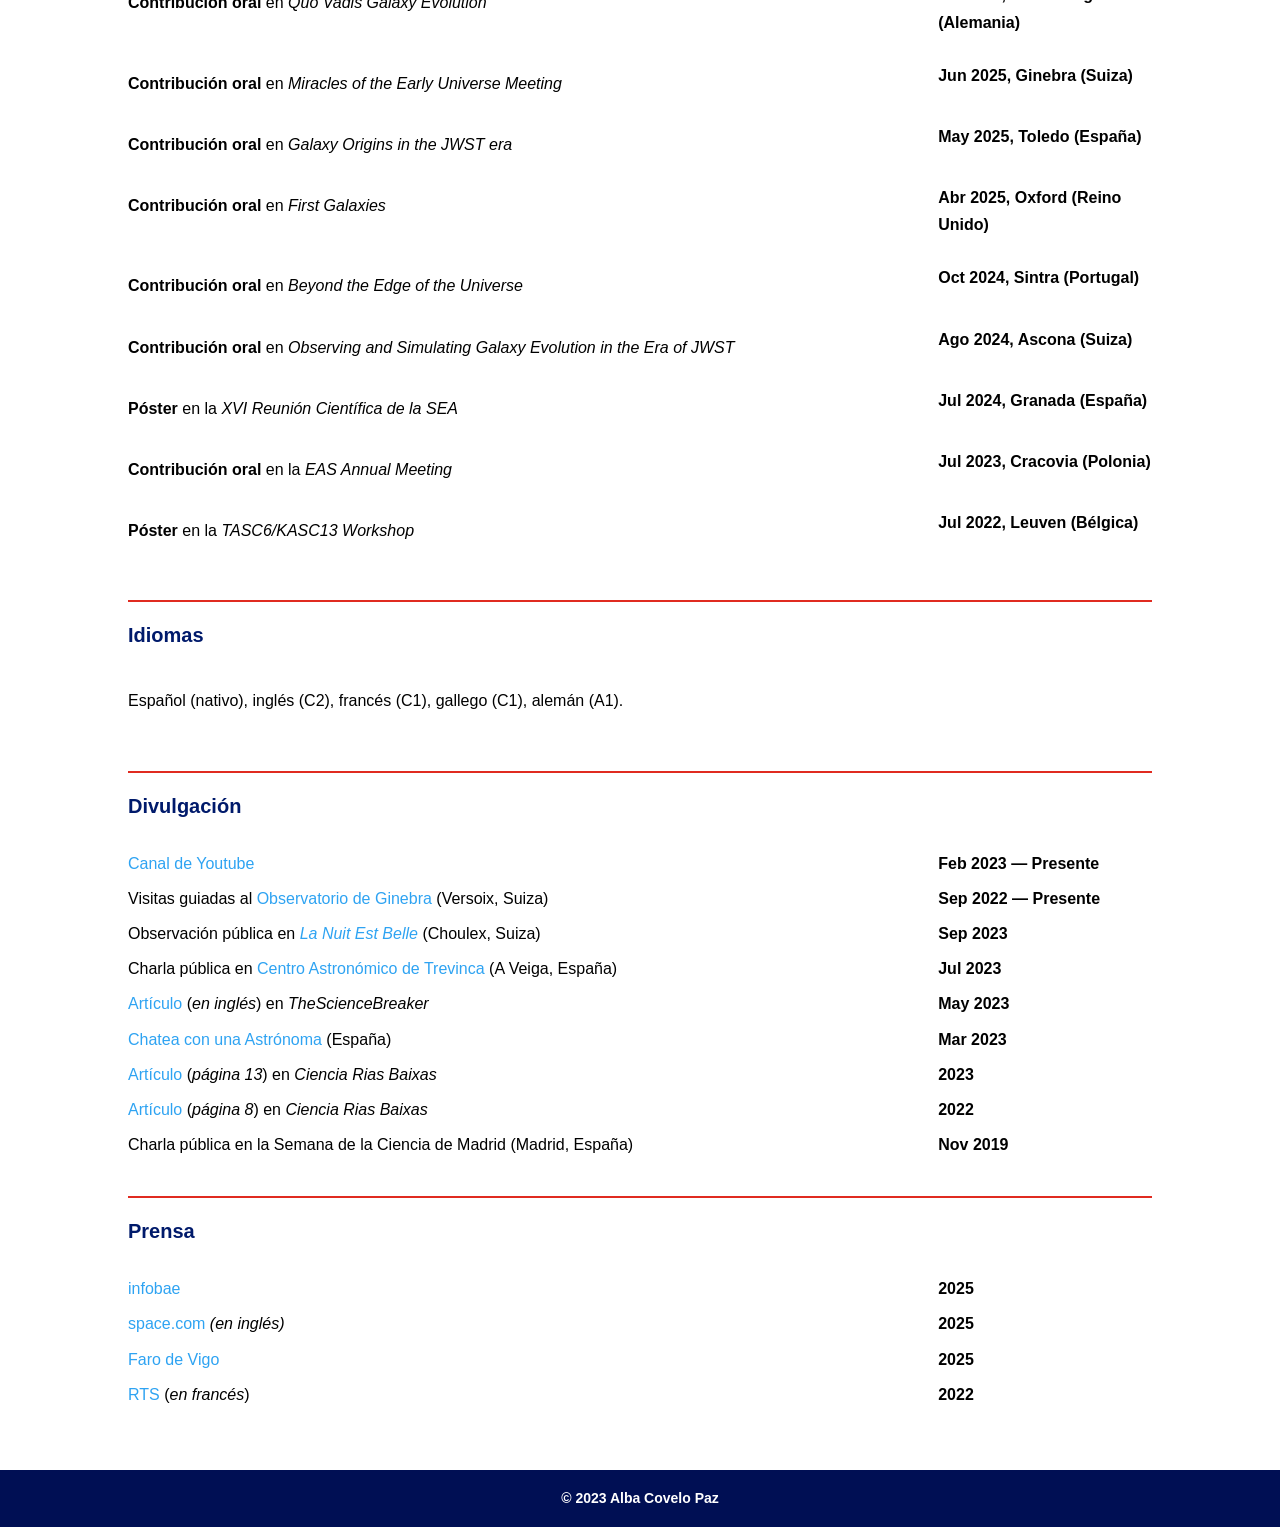
<file: es/cv_es/index.html>
<!doctype html>
<html lang="es-ES">
<head>
<meta charset="utf-8">
<meta name="viewport" content="width=device-width, initial-scale=1">
<title>CV | Astroalba</title>
<link rel="alternate" hreflang="fr-FR" href="https://astroalba.github.io/fr/cv_fr/">
<link rel="alternate" hreflang="en-US" href="https://astroalba.github.io/cv_en/">
<link rel="alternate" hreflang="es-ES" href="https://astroalba.github.io/es/cv_es/">
<link rel="icon" href="/images/favicon-32.png" sizes="32x32">
<link rel="icon" href="/images/icon-192.png" sizes="192x192">
<link rel="apple-touch-icon" href="/images/apple-touch-icon.png">
<link rel="stylesheet" href="/style.css?v=2">
</head>
<body>
<header id="main-header">
  <div class="container">
    <a class="logo" href="/es/inicio/"><img src="/images/logo.png" width="512" height="512" alt="Astroalba"></a>
    <nav>
      <button class="menu-toggle" aria-label="Menu" aria-expanded="false" aria-controls="top-menu">&#9776;</button>
      <ul id="top-menu">
        <li><a href="/es/inicio/">Inicio</a></li>
        <li><a href="/es/cv_es/" aria-current="page">CV</a></li>
        <li><a href="/fr/cv_fr/" lang="fr-FR" hreflang="fr-FR"><img class="flag" src="data:image/svg+xml,%3Csvg%20xmlns='http://www.w3.org/2000/svg'%20viewBox='0%200%20900%20600'%3E%3Cpath%20fill='%23CE1126'%20d='m0,0h900v600H0'/%3E%3Cpath%20fill='%23fff'%20d='m0,0h600v600H0'/%3E%3Cpath%20fill='%23002654'%20d='m0,0h300v600H0'/%3E%3C/svg%3E" alt="Français" width="18" height="12"></a></li>
        <li><a href="/cv_en/" lang="en-US" hreflang="en-US"><img class="flag" src="data:image/svg+xml,%3Csvg%20xmlns='http://www.w3.org/2000/svg'%20viewBox='0%200%20900%20600'%3E%3Cpath%20fill='%23b31942'%20d='M0%200h900v600H0'/%3E%3Cpath%20stroke='%23fff'%20stroke-width='46'%20d='M0%2069h900m0%2093H0m0%2092h900m0%2092H0m0%2092h900m0%2093H0'/%3E%3Cpath%20fill='%230a3161'%20d='M0%200h406v323H0'/%3E%3Cg%20id='e'%3E%3Cg%20id='d'%3E%3Cg%20id='f'%3E%3Cg%20id='c'%3E%3Cg%20id='b'%3E%3Cpath%20id='a'%20fill='%23fff'%20d='m18%2048%2011-33%2010%2033-29-21h36'/%3E%3Cuse%20y='65'%20href='%23a'/%3E%3C/g%3E%3Cuse%20y='129'%20href='%23b'/%3E%3C/g%3E%3Cuse%20y='258'%20href='%23a'/%3E%3C/g%3E%3Cuse%20x='34'%20y='32'%20href='%23c'/%3E%3C/g%3E%3Cuse%20x='68'%20href='%23d'/%3E%3C/g%3E%3Cuse%20x='136'%20href='%23e'/%3E%3Cuse%20x='273'%20href='%23d'/%3E%3Cuse%20x='342'%20href='%23f'/%3E%3C/svg%3E" alt="English" width="18" height="12"></a></li>
        <li><a href="/es/cv_es/" lang="es-ES" hreflang="es-ES"><img class="flag" src="data:image/svg+xml,%3Csvg%20xmlns='http://www.w3.org/2000/svg'%20viewBox='0%200%20900%20600'%20fill='%23b50027'%3E%3Cpath%20fill='%23ad1519'%20d='M0%200h900v600H0'/%3E%3Cpath%20fill='%23fabd00'%20d='M0%20150h900v300H0'/%3E%3Cg%20id='a'%3E%3Cpath%20fill='%239f7e00'%20d='M301%20268h-49v-11l-14-28c-3-6%201-21%2020-21%200-12%2040-17%2040-15v-6h-6v-3h6v-6h3'/%3E%3Cpath%20d='M242%20222q4%2016%2012%2028c2-2%203-2%201-11%203%209%206%208%209%209q-2-17-11-34-11%203-11%208m50-17q-24-1-27%208%203%2018%2012%2034%208-2%206-16%203%2020%2012%2015'/%3E%3Ccircle%20cx='252'%20cy='263'%20r='4'/%3E%3Ccircle%20cx='300'%20cy='260'%20r='4'/%3E%3Ccircle%20fill='%230044ad'%20cx='300'%20cy='197'%20r='7'/%3E%3Ccircle%20fill='%23006f46'%20cx='276'%20cy='261'%20r='4'/%3E%3Cpath%20d='M231%20337v15l-39-28v-15'/%3E%3Cpath%20fill='%23bbb'%20d='M203%20281h20v110h-20'/%3E%3Cpath%20fill='%239f7e00'%20d='M200%20270h26v16h-26zm0%20117h26v14h-26'/%3E%3Cpath%20d='M206%20254q-7%200-6%206l1%2010h24l1-10q-1-6-6-6zm-14%2055v15h59v-15zm0%2028v15h39v-15'/%3E%3Cpath%20fill='%230044ad'%20d='M195%20401h36v17h-36'/%3E%3C/g%3E%3Cuse%20href='%23a'%20transform='matrix(-1%200%200%201%20600%200)'/%3E%3Cpath%20fill='%23b2b2b2'%20d='M241%20382q0%2016%2017%2026%2017%2011%2042%2011t42-11q16-11%2017-26V269H241'/%3E%3Cpath%20fill='%239f7e00'%20d='M241%20379q0%2014%208%2023%209%209%2021%209%2014%200%2021-9%209-9%209-23V269h-59'/%3E%3Cpath%20d='M241%20339v-70h59v110q0%2014-9%2023l-6%205v-68h-15v72q-8%200-14-4v-68zm59%2040c0%2022%2015%2032%2029%2032%2021%200%2030-18%2030-32v-40h-59'/%3E%3Cpath%20fill='%239f7e00'%20d='M266%20277v5h2v12h-3v-5h2v-5h-9v5h2v5h-4v9h3v18h-5v10h34v-10h-5v-18h3v-9h-4v-5h2v-5h-9v5h2v5h-3v-12h2v-5zm42%20101q0%2010%206%2017%206%206%2015%207%2010-1%2016-7%206-7%206-17v-29h-43'/%3E%3Ccircle%20fill='%230044ad'%20cx='329.5'%20cy='372'%20r='6'/%3E%3Cellipse%20fill='%230044ad'%20cx='300'%20cy='340'%20rx='16'%20ry='21'/%3E%3C/svg%3E" alt="Español" width="18" height="12"></a></li>
      </ul>
    </nav>
  </div>
</header>
<div id="page-container">
<main>
<section class="cv-intro container">
  <div class="row">
    <div class="left">
      <h1 class="title">CV</h1>
      <img src="/images/alba-cv.jpg" width="821" height="1024" alt="Alba Covelo Paz">
    </div>
    <div class="right">
      <h1 class="name">Dra. Alba Covelo Paz</h1>
      <p class="tagline">Investigadora postdoctoral en Astrofísica</p>
      <div class="contact"><p><strong>Email:</strong> covelopaz[at]unistra.fr</p>
<p><strong>Dirección:</strong> Observatoire astronomique de Strasbourg, 11 rue de l’Université, 67000 Estrasburgo, Francia</p>
<p><strong>ORCID:</strong> 0000-0002-9672-3005</p>
<p><strong><a href="https://www.youtube.com/@astroalba">YouTube</a></strong></p></div>
      <div class="pubs"><a class="button-plain" href="https://ui.adsabs.harvard.edu/search/fq=%7B!type%3Daqp%20v%3D%24fq_database%7D&amp;fq_database=(database%3Aastronomy%20OR%20database%3Aphysics)&amp;q=%20%20author%3A%22covelo-paz%22&amp;sort=date%20desc%2C%20bibcode%20desc&amp;p_=0" target="_blank" rel="noopener">Publicaciones</a></div>
    </div>
  </div>
</section>
<div class="cv">
<section class="container">
  <div class="cv-heading"><hr><p>Educación</p></div>
  <div class="entry">
    <div class="spacer"></div>
    <div class="content"><p><strong>Doctorado en Astrofísica</strong><br><em>Universidad de Ginebra, Suiza</em><br>Tesis: <em>Star formation in the first billion years: a James Webb Space Telescope perspective</em><br>Director: Prof. Pascal Oesch</p></div>
    <div class="date">Sep 2022 — Jun 2026</div>
  </div>
  <div class="entry">
    <div class="spacer"></div>
    <div class="content"><p><strong>Máster en Educación Internacional</strong><br><em>Universidad de St Andrews, Reino Unido</em></p></div>
    <div class="date">Sep 2024 — Presente</div>
  </div>
  <div class="entry">
    <div class="spacer"></div>
    <div class="content"><p><strong>Máster en Física</strong><br><em>Universidad de Heidelberg, Alemania</em><br>Tesis: <em>Light curve extraction of red giants in NGC 6791 and NGC 6819</em><br>Directora: Prof. Saskia Hekker</p></div>
    <div class="date">Oct 2020 — Jul 2022</div>
  </div>
  <div class="entry">
    <div class="spacer"></div>
    <div class="content"><p><strong>Grado en Física</strong><br><em>Universidad Complutense de Madrid, España</em><br>Tesis: <em>Resolved stellar populations with the Hubble Space Telescope in the Local Group galaxy Messier 33</em><br>Director: Prof. Armando Gil de Paz</p></div>
    <div class="date">Sep 2016 — Feb 2020</div>
  </div>
</section>
<section class="container">
  <div class="cv-heading"><hr><p>Experiencia investigadora</p></div>
  <div class="entry">
    <div class="spacer"></div>
    <div class="content"><p><strong>Investigadora postdoctoral SNSF</strong><br><em>Observatorio Astronómico de Estrasburgo, Francia</em><br>Estudio galaxias en todas las etapas de formación estelar para entender la <em>burstiness</em> en el Universo temprano.</p></div>
    <div class="date">Sep 2026 — Presente</div>
  </div>
  <div class="entry">
    <div class="spacer"></div>
    <div class="content"><p><strong>Investigadora ayudante</strong><br><em>Instituto de Estudios Teóricos de Heidelberg (HITS), Alemania</em><br>Trabajé en extracción de curvas de luz para astrosismología. También estaba a cargo de la página web del grupo y era la representante de comunicaciones.</p></div>
    <div class="date">Sep 2021 — Ago 2022</div>
  </div>
  <div class="entry">
    <div class="spacer"></div>
    <div class="content"><p><strong>Prácticas</strong><br><em>Instituto de Estudios Teóricos de Heidelberg (HITS), Alemania</em><br>Realicé fotometría de apertura en datos de gigantes rojas obtenidos por <em>Kepler</em> y extraje sus curvas de luz y densidades espectrales, buscando resultados para astrosismología.</p></div>
    <div class="date">Abr — Jun 2021</div>
  </div>
  <div class="entry">
    <div class="spacer"></div>
    <div class="content"><p><strong>Prácticas</strong><br><em>Consejo Superior de Investigaciones Científicas (CSIC), España</em><br>Iniciación a la investigación en el grupo de Gravitación y Cosmología. Colaboré en análisis teóricos y numéricos de modelos cosmológicos cuánticos.</p></div>
    <div class="date">Feb — Jun 2019</div>
  </div>
</section>
<section class="container">
  <div class="cv-heading"><hr><p>Experiencia docente (Universidad)</p></div>
  <div class="entry">
    <div class="spacer"></div>
    <div class="content"><p><strong>Universidad Internacional de Valencia</strong></p>
      <p><em>Máster en Astrofísica:</em></p>
      <ul>
      <li>Astronomía Clásica e Instrumentación Astronómica</li>
      <li>Astrofísica Estelar</li>
      <li>Supervisión de 5 trabajos de fin de máster</li>
      </ul></div>
    <div class="date">Jun 2025 — Presente</div>
  </div>
  <div class="entry">
    <div class="spacer"></div>
    <div class="content"><p><strong>Universidad Internacional de La Rioja</strong></p>
      <p><em>Máster en Astrofísica:</em></p>
      <ul>
      <li>Supervisión de 6 trabajos de fin de máster</li>
      </ul></div>
    <div class="date">Mar 2025 — Sep 2026</div>
  </div>
  <div class="entry">
    <div class="spacer"></div>
    <div class="content"><p><strong>Universidad de Ginebra</strong></p>
      <p><em>Grado en Física</em><em>:</em></p>
      <ul>
      <li>Laboratorio de Física III, 72h</li>
      </ul>
      <p><em>Máster en Astrofísica</em><em>:</em></p>
      <ul>
      <li>Laboratorio de Astrofísica I, 112h</li>
      <li>Laboratorio de Astrofísica II, 112h</li>
      <li>Galaxias y Cosmología II, 4h</li>
      </ul></div>
    <div class="date">Abr 2024 — Jun 2025</div>
  </div>
  <div class="entry">
    <div class="spacer"></div>
    <div class="content"><p><strong>Universidad de Heidelberg</strong></p>
      <p><em>Grado en Física:</em></p>
      <ul>
      <li>Introducción a la Astronomía y a la Astrofísica II, 180h</li>
      </ul></div>
    <div class="date">Abr — Ago 2022</div>
  </div>
</section>
<section class="container">
  <div class="cv-heading"><hr><p>Otra experiencia docente</p></div>
  <div class="entry">
    <div class="spacer"></div>
    <div class="content"><p><strong>Profesora particular de matemáticas y física</strong><br><em>Scientia Education, Suiza</em><br>Clases particulares de matemáticas y física para estudiantes de pre-IB, IB y A-levels.</p></div>
    <div class="date">Oct 2023 — Presente</div>
  </div>
  <div class="entry">
    <div class="spacer"></div>
    <div class="content"><p><strong>Jurado en las pruebas de madurez (selectividad)</strong><br><i>Estado de Ginebra, Suiza<br></i>Pruebas de madurez de física, matemáticas y aplicación de las matemáticas (+100 alumnos).</p></div>
    <div class="date">Jun 2023 — 2025</div>
  </div>
  <div class="entry">
    <div class="spacer"></div>
    <div class="content"><p><strong>Profesora de astronomía</strong><br><em>Asociación École &amp; Quartier de Versoix, Suiza</em><br>Curso de astronomía para el público general — 20h.</p></div>
    <div class="date">Sep 2023 — Feb 2024</div>
  </div>
  <div class="entry">
    <div class="spacer"></div>
    <div class="content"><p><strong>Supervisora de exámenes de inglés</strong><br><em>British Council, España</em><br>Trabajé a tiempo parcial organizando y supervisando exámenes de inglés de Cambridge y IELTS en varias ciudades de España.</p></div>
    <div class="date">May 2017 — Mar 2020</div>
  </div>
</section>
<section class="container">
  <div class="cv-heading"><hr><p>Redacción científica y edición</p></div>
  <div class="entry">
    <div class="spacer"></div>
    <div class="content"><p><strong>Revisora (peer reviewer)</strong><br><em>Astronomy &amp; Astrophysics (A&amp;A)<br>The Astrophysical Journal (ApJ)</em></p></div>
    <div class="date">Jun 2025 — Presente</div>
  </div>
  <div class="entry">
    <div class="spacer"></div>
    <div class="content"><p><strong>Editora científica</strong><br><em>TheScienceBreaker, Suiza</em><br>Redacción, validación y edición de manuscritos para la revista de divulgación <em>TheScienceBreaker</em>.</p></div>
    <div class="date">Nov 2023 — Ene 2025</div>
  </div>
</section>
<section class="container">
  <div class="cv-heading"><hr><p>Propuestas para telescopios aceptadas</p></div>
  <div class="entry">
    <div class="spacer"></div>
    <div class="content"><p><b>Como PI:</b><b></b></p>
      <ul>
      <li><strong>JWST Cycle 4</strong>: <em>Sleeping Beauties: On the Search for Dormant Galaxies in the First Gyr</em> #7511 (co-PI: Pascal Oesch)</li>
      </ul>
      <p><b>Como co-I:</b><b></b></p>
      <p><b></b></p>
      <ul>
      <li> <strong>JWST Cycle 4</strong>: <em>Unveiling Early Cosmic Enrichment: Direct Metallicities in z&gt;6 Galaxies from Deep JWST Spectroscopy</em> #7729 (PI: Guido Roberts-Borsani)</li>
      <li><strong>JWST Cycle 3</strong>: <em>Mirage or Miracle? Spectroscopic Confirmation of Remarkably Luminous Galaxies at z&gt;10</em> #5224 (PI: Pascal Oesch)</li>
      </ul></div>
  </div>
</section>
<section class="container">
  <div class="cv-heading"><hr><p>Financiación externa y becas</p></div>
  <div class="entry">
    <div class="spacer"></div>
    <div class="content"><p><strong>Beca SNSF Postdoc.Mobility (110'000 CHF)</strong><br>Financiación para la beca postdoctoral de 2 años <em>“From Bursts to Quiescence: Tracing Star Formation and Gas in the First Galaxies”</em>.</p></div>
    <div class="date">2026</div>
  </div>
  <div class="entry">
    <div class="spacer"></div>
    <div class="content"><p><strong>Subvención STScI GO#7511 (156'421 $)</strong><br>Financiación para el programa JWST 7511 (como PI), administrado por el co-PI administrativo en EE. UU., Danilo Marchesini.</p></div>
    <div class="date">2026</div>
  </div>
  <div class="entry">
    <div class="spacer"></div>
    <div class="content"><p><strong>Ayuda de viaje de la SSAA (1'000 CHF)</strong><br>Financiación para asistir a congresos sobre la formación de galaxias a alto <em>redshift</em>.</p></div>
    <div class="date">2025</div>
  </div>
</section>
<section class="container">
  <div class="cv-heading"><hr><p>Congresos</p></div>
  <div class="entry">
    <div class="spacer"></div>
    <div class="content"><p><strong>Contribución oral y LOC </strong>en <em>I Congreso Galego de Investigación en Astronomía e Astrofísica</em></p></div>
    <div class="date">Jul 2025, Vigo (España)</div>
  </div>
  <div class="entry">
    <div class="spacer"></div>
    <div class="content"><p><strong>Contribución oral </strong>en <em>Quo Vadis Galaxy Evolution</em></p></div>
    <div class="date">Jul 2025, Heidelberg (Alemania)</div>
  </div>
  <div class="entry">
    <div class="spacer"></div>
    <div class="content"><p><strong>Contribución oral </strong>en <em>Miracles of the Early Universe Meeting</em></p></div>
    <div class="date">Jun 2025, Ginebra (Suiza)</div>
  </div>
  <div class="entry">
    <div class="spacer"></div>
    <div class="content"><p><strong>Contribución oral </strong>en <em>Galaxy Origins in the JWST era</em></p></div>
    <div class="date">May 2025, Toledo (España)</div>
  </div>
  <div class="entry">
    <div class="spacer"></div>
    <div class="content"><p><strong>Contribución oral </strong>en <em>First Galaxies</em></p></div>
    <div class="date">Abr 2025, Oxford (Reino Unido)</div>
  </div>
  <div class="entry">
    <div class="spacer"></div>
    <div class="content"><p><strong>Contribución oral </strong>en <em>Beyond the Edge of the Universe</em></p></div>
    <div class="date">Oct 2024, Sintra (Portugal)</div>
  </div>
  <div class="entry">
    <div class="spacer"></div>
    <div class="content"><p><strong>Contribución oral </strong>en <em>Observing and Simulating Galaxy Evolution in the Era of JWST</em></p></div>
    <div class="date">Ago 2024, Ascona (Suiza)</div>
  </div>
  <div class="entry">
    <div class="spacer"></div>
    <div class="content"><p><strong>Póster </strong>en la <em>XVI Reunión Científica de la SEA</em></p></div>
    <div class="date">Jul 2024, Granada (España)</div>
  </div>
  <div class="entry">
    <div class="spacer"></div>
    <div class="content"><p><b>Contribución oral </b>en la <em>EAS Annual Meeting</em></p></div>
    <div class="date">Jul 2023, Cracovia (Polonia)</div>
  </div>
  <div class="entry">
    <div class="spacer"></div>
    <div class="content"><p><b>Póster </b>en la <em>TASC6/KASC13 Workshop</em></p></div>
    <div class="date">Jul 2022, Leuven (Bélgica)</div>
  </div>
</section>
<section class="container">
  <div class="cv-heading"><hr><p>Idiomas</p></div>
  <div class="entry wide">
    <div class="spacer"></div>
    <div class="content"><p>Español (nativo), inglés (C2), francés (C1), gallego (C1), alemán (A1).</p></div>
  </div>
</section>
<section class="container compact">
  <div class="cv-heading"><hr><p>Divulgación</p></div>
  <div class="entry">
    <div class="spacer"></div>
    <div class="content"><p><a rel="noreferrer noopener" href="https://www.youtube.com/@astroalba" data-type="URL" data-id="https://www.youtube.com/@astroalba" target="_blank">Canal de Youtube</a></p></div>
    <div class="date">Feb 2023 — Presente</div>
  </div>
  <div class="entry">
    <div class="spacer"></div>
    <div class="content"><p>Visitas guiadas al <a href="https://www.unige.ch/sciences/astro/en/">Observatorio de Ginebra</a> (Versoix, Suiza) </p></div>
    <div class="date">Sep 2022 — Presente</div>
  </div>
  <div class="entry">
    <div class="spacer"></div>
    <div class="content"><p>Observación pública en <a href="https://www.lanuitestbelle.org"><em>La Nuit Est Belle</em></a> (Choulex, Suiza) </p></div>
    <div class="date">Sep 2023</div>
  </div>
  <div class="entry">
    <div class="spacer"></div>
    <div class="content"><p>Charla pública en <a href="https://astrotrevinca.com">Centro Astronómico de Trevinca</a> (A Veiga, España) </p></div>
    <div class="date">Jul 2023</div>
  </div>
  <div class="entry">
    <div class="spacer"></div>
    <div class="content"><p><a href="https://www.thesciencebreaker.org/breaks/earth-space/the-missing-galaxies-in-the-early-universe" data-type="URL" data-id="https://www.scribd.com/document/597662065/CIENCIA-Rias-Baixas-22#">Artículo</a> (<em>en inglés</em>) en <em>TheScienceBreaker</em></p></div>
    <div class="date">May 2023</div>
  </div>
  <div class="entry">
    <div class="spacer"></div>
    <div class="content"><p><a href="https://www.sea-astronomia.es/comision-mujer-y-astronomia-11-de-febrero-2023">Chatea con una Astrónoma</a> (España) </p></div>
    <div class="date">Mar 2023</div>
  </div>
  <div class="entry">
    <div class="spacer"></div>
    <div class="content"><p><a href="https://www.scribd.com/document/677962474/CIENCIA-Rias-Baixas-2023" data-type="URL" data-id="https://www.scribd.com/document/597662065/CIENCIA-Rias-Baixas-22#">Artículo</a> (<em>página 13</em>) en <em>Ciencia Rias Baixas</em></p></div>
    <div class="date">2023</div>
  </div>
  <div class="entry">
    <div class="spacer"></div>
    <div class="content"><p><a href="https://www.scribd.com/document/597662065/CIENCIA-Rias-Baixas-22#" data-type="URL" data-id="https://www.scribd.com/document/597662065/CIENCIA-Rias-Baixas-22#">Artículo</a> (<em>página 8</em>) en <em>Ciencia Rias Baixas</em></p></div>
    <div class="date">2022</div>
  </div>
  <div class="entry">
    <div class="spacer"></div>
    <div class="content"><p>Charla pública en la Semana de la Ciencia de Madrid (Madrid, España)</p></div>
    <div class="date">Nov 2019</div>
  </div>
</section>
<section class="container compact">
  <div class="cv-heading"><hr><p>Prensa</p></div>
  <div class="entry">
    <div class="spacer"></div>
    <div class="content"><p><a href="https://www.infobae.com/america/ciencia-america/2025/08/14/galaxias-durmientes-el-hallazgo-del-telescopio-espacial-james-webb-que-reescribe-la-historia-temprana-del-universo/">infobae</a></p></div>
    <div class="date">2025</div>
  </div>
  <div class="entry">
    <div class="spacer"></div>
    <div class="content"><p><a href="https://www.space.com/astronomy/james-webb-space-telescope/james-webb-telescope-reveals-sleeping-beauty-galaxies-in-the-early-universe-snoozing-where-they-werent-supposed-to-exist">space.com</a> <em>(en inglés)</em></p></div>
    <div class="date">2025</div>
  </div>
  <div class="entry">
    <div class="spacer"></div>
    <div class="content"><p><a href="https://www.farodevigo.es/estela/2025/01/26/alba-covelo-astrofisica-vigo-james-webb-113703939.html">Faro de Vigo</a></p></div>
    <div class="date">2025</div>
  </div>
  <div class="entry">
    <div class="spacer"></div>
    <div class="content"><p><a href="https://www.rts.ch/info/sciences-tech/13553090-dans-les-coulisses-des-donnees-du-telescope-spatial-james-webb.html" title="rts">RTS</a><a href="https://www.rts.ch/info/sciences-tech/13553090-dans-les-coulisses-des-donnees-du-telescope-spatial-james-webb.html" title="rts"> </a>(<em>en</em><em> francés</em>) </p></div>
    <div class="date">2022</div>
  </div>
</section>
</div>
</main>
<footer id="main-footer">
  <div class="container"><div id="footer-info">© 2023 Alba Covelo Paz</div></div>
</footer>
</div>
<script src="/site.js"></script>
</body>
</html>
</file>
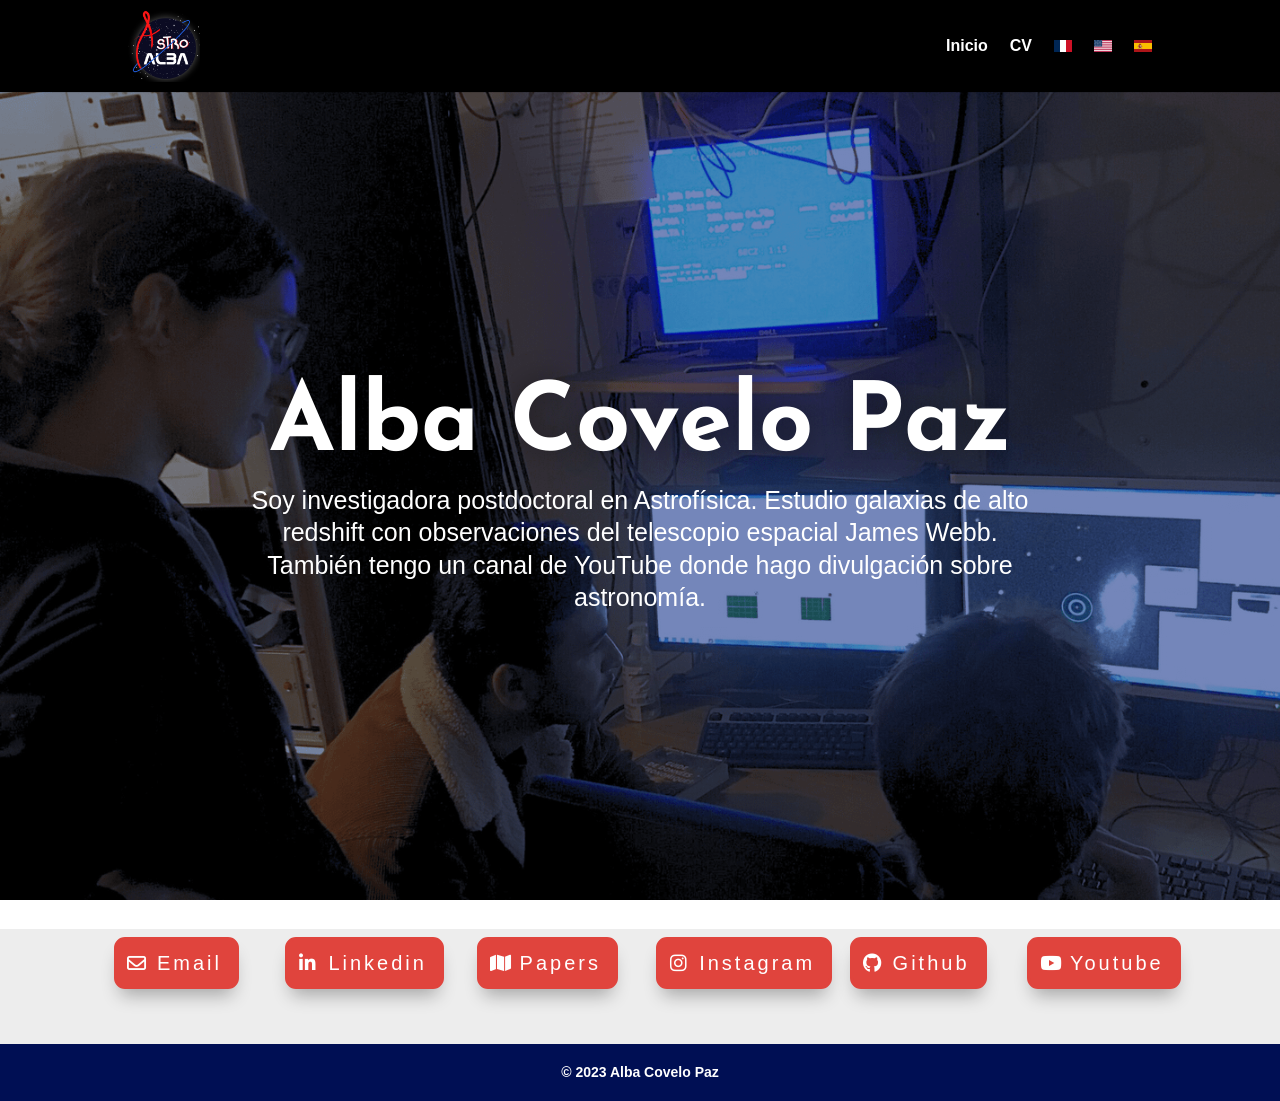
<file: es/inicio/index.html>
<!doctype html>
<html lang="es-ES">
<head>
<meta charset="utf-8">
<meta name="viewport" content="width=device-width, initial-scale=1">
<title>Astroalba | Alba Covelo Paz</title>
<link rel="alternate" hreflang="fr-FR" href="https://astroalba.github.io/fr/accueil/">
<link rel="alternate" hreflang="en-US" href="https://astroalba.github.io/">
<link rel="alternate" hreflang="es-ES" href="https://astroalba.github.io/es/inicio/">
<link rel="icon" href="/images/favicon-32.png" sizes="32x32">
<link rel="icon" href="/images/icon-192.png" sizes="192x192">
<link rel="apple-touch-icon" href="/images/apple-touch-icon.png">
<link rel="preconnect" href="https://fonts.googleapis.com">
<link rel="preconnect" href="https://fonts.gstatic.com" crossorigin>
<link rel="stylesheet" href="https://fonts.googleapis.com/css2?family=Josefin+Sans:wght@700&display=swap">
<link rel="stylesheet" href="https://cdnjs.cloudflare.com/ajax/libs/font-awesome/6.5.1/css/all.min.css">
<link rel="stylesheet" href="/style.css?v=2">
</head>
<body>
<header id="main-header">
  <div class="container">
    <a class="logo" href="/es/inicio/"><img src="/images/logo.png" width="512" height="512" alt="Astroalba"></a>
    <nav>
      <button class="menu-toggle" aria-label="Menu" aria-expanded="false" aria-controls="top-menu">&#9776;</button>
      <ul id="top-menu">
        <li><a href="/es/inicio/" aria-current="page">Inicio</a></li>
        <li><a href="/es/cv_es/">CV</a></li>
        <li><a href="/fr/accueil/" lang="fr-FR" hreflang="fr-FR"><img class="flag" src="data:image/svg+xml,%3Csvg%20xmlns='http://www.w3.org/2000/svg'%20viewBox='0%200%20900%20600'%3E%3Cpath%20fill='%23CE1126'%20d='m0,0h900v600H0'/%3E%3Cpath%20fill='%23fff'%20d='m0,0h600v600H0'/%3E%3Cpath%20fill='%23002654'%20d='m0,0h300v600H0'/%3E%3C/svg%3E" alt="Français" width="18" height="12"></a></li>
        <li><a href="/" lang="en-US" hreflang="en-US"><img class="flag" src="data:image/svg+xml,%3Csvg%20xmlns='http://www.w3.org/2000/svg'%20viewBox='0%200%20900%20600'%3E%3Cpath%20fill='%23b31942'%20d='M0%200h900v600H0'/%3E%3Cpath%20stroke='%23fff'%20stroke-width='46'%20d='M0%2069h900m0%2093H0m0%2092h900m0%2092H0m0%2092h900m0%2093H0'/%3E%3Cpath%20fill='%230a3161'%20d='M0%200h406v323H0'/%3E%3Cg%20id='e'%3E%3Cg%20id='d'%3E%3Cg%20id='f'%3E%3Cg%20id='c'%3E%3Cg%20id='b'%3E%3Cpath%20id='a'%20fill='%23fff'%20d='m18%2048%2011-33%2010%2033-29-21h36'/%3E%3Cuse%20y='65'%20href='%23a'/%3E%3C/g%3E%3Cuse%20y='129'%20href='%23b'/%3E%3C/g%3E%3Cuse%20y='258'%20href='%23a'/%3E%3C/g%3E%3Cuse%20x='34'%20y='32'%20href='%23c'/%3E%3C/g%3E%3Cuse%20x='68'%20href='%23d'/%3E%3C/g%3E%3Cuse%20x='136'%20href='%23e'/%3E%3Cuse%20x='273'%20href='%23d'/%3E%3Cuse%20x='342'%20href='%23f'/%3E%3C/svg%3E" alt="English" width="18" height="12"></a></li>
        <li><a href="/es/inicio/" lang="es-ES" hreflang="es-ES"><img class="flag" src="data:image/svg+xml,%3Csvg%20xmlns='http://www.w3.org/2000/svg'%20viewBox='0%200%20900%20600'%20fill='%23b50027'%3E%3Cpath%20fill='%23ad1519'%20d='M0%200h900v600H0'/%3E%3Cpath%20fill='%23fabd00'%20d='M0%20150h900v300H0'/%3E%3Cg%20id='a'%3E%3Cpath%20fill='%239f7e00'%20d='M301%20268h-49v-11l-14-28c-3-6%201-21%2020-21%200-12%2040-17%2040-15v-6h-6v-3h6v-6h3'/%3E%3Cpath%20d='M242%20222q4%2016%2012%2028c2-2%203-2%201-11%203%209%206%208%209%209q-2-17-11-34-11%203-11%208m50-17q-24-1-27%208%203%2018%2012%2034%208-2%206-16%203%2020%2012%2015'/%3E%3Ccircle%20cx='252'%20cy='263'%20r='4'/%3E%3Ccircle%20cx='300'%20cy='260'%20r='4'/%3E%3Ccircle%20fill='%230044ad'%20cx='300'%20cy='197'%20r='7'/%3E%3Ccircle%20fill='%23006f46'%20cx='276'%20cy='261'%20r='4'/%3E%3Cpath%20d='M231%20337v15l-39-28v-15'/%3E%3Cpath%20fill='%23bbb'%20d='M203%20281h20v110h-20'/%3E%3Cpath%20fill='%239f7e00'%20d='M200%20270h26v16h-26zm0%20117h26v14h-26'/%3E%3Cpath%20d='M206%20254q-7%200-6%206l1%2010h24l1-10q-1-6-6-6zm-14%2055v15h59v-15zm0%2028v15h39v-15'/%3E%3Cpath%20fill='%230044ad'%20d='M195%20401h36v17h-36'/%3E%3C/g%3E%3Cuse%20href='%23a'%20transform='matrix(-1%200%200%201%20600%200)'/%3E%3Cpath%20fill='%23b2b2b2'%20d='M241%20382q0%2016%2017%2026%2017%2011%2042%2011t42-11q16-11%2017-26V269H241'/%3E%3Cpath%20fill='%239f7e00'%20d='M241%20379q0%2014%208%2023%209%209%2021%209%2014%200%2021-9%209-9%209-23V269h-59'/%3E%3Cpath%20d='M241%20339v-70h59v110q0%2014-9%2023l-6%205v-68h-15v72q-8%200-14-4v-68zm59%2040c0%2022%2015%2032%2029%2032%2021%200%2030-18%2030-32v-40h-59'/%3E%3Cpath%20fill='%239f7e00'%20d='M266%20277v5h2v12h-3v-5h2v-5h-9v5h2v5h-4v9h3v18h-5v10h34v-10h-5v-18h3v-9h-4v-5h2v-5h-9v5h2v5h-3v-12h2v-5zm42%20101q0%2010%206%2017%206%206%2015%207%2010-1%2016-7%206-7%206-17v-29h-43'/%3E%3Ccircle%20fill='%230044ad'%20cx='329.5'%20cy='372'%20r='6'/%3E%3Cellipse%20fill='%230044ad'%20cx='300'%20cy='340'%20rx='16'%20ry='21'/%3E%3C/svg%3E" alt="Español" width="18" height="12"></a></li>
      </ul>
    </nav>
  </div>
</header>
<div id="page-container">
<main>
<section class="hero">
  <div class="header-content">
    <h1>Alba Covelo Paz</h1>
    <span class="subhead">Soy investigadora postdoctoral en Astrofísica. Estudio galaxias de alto redshift con observaciones del telescopio espacial James Webb. También tengo un canal de YouTube donde hago divulgación sobre astronomía.</span>
  </div>
</section>
<section class="links">
  <div class="row">
    <div class="col"><a class="button" href="mailto:covelopaz@unistra.fr"><i class="fa-regular fa-envelope" aria-hidden="true"></i>Email</a></div>
    <div class="col"><a class="button" href="https://www.linkedin.com/in/alba-covelo-paz/"><i class="fa-brands fa-linkedin-in" aria-hidden="true"></i>Linkedin</a></div>
    <div class="col"><a class="button" href="https://scixplorer.org/search?p=1&amp;q=author%3A%22covelo-paz%2C+a"><i class="fa-solid fa-map" aria-hidden="true"></i>Papers</a></div>
    <div class="col"><a class="button" href="https://www.instagram.com/_astroalba/"><i class="fa-brands fa-instagram" aria-hidden="true"></i>Instagram</a></div>
    <div class="col"><a class="button" href="https://github.com/astroalba"><i class="fa-brands fa-github" aria-hidden="true"></i>Github</a></div>
    <div class="col"><a class="button" href="https://www.youtube.com/@astroalba"><i class="fa-brands fa-youtube" aria-hidden="true"></i>Youtube</a></div>
  </div>
</section>
</main>
<footer id="main-footer">
  <div class="container"><div id="footer-info">© 2023 Alba Covelo Paz</div></div>
</footer>
</div>
<script src="/site.js"></script>
</body>
</html>
</file>
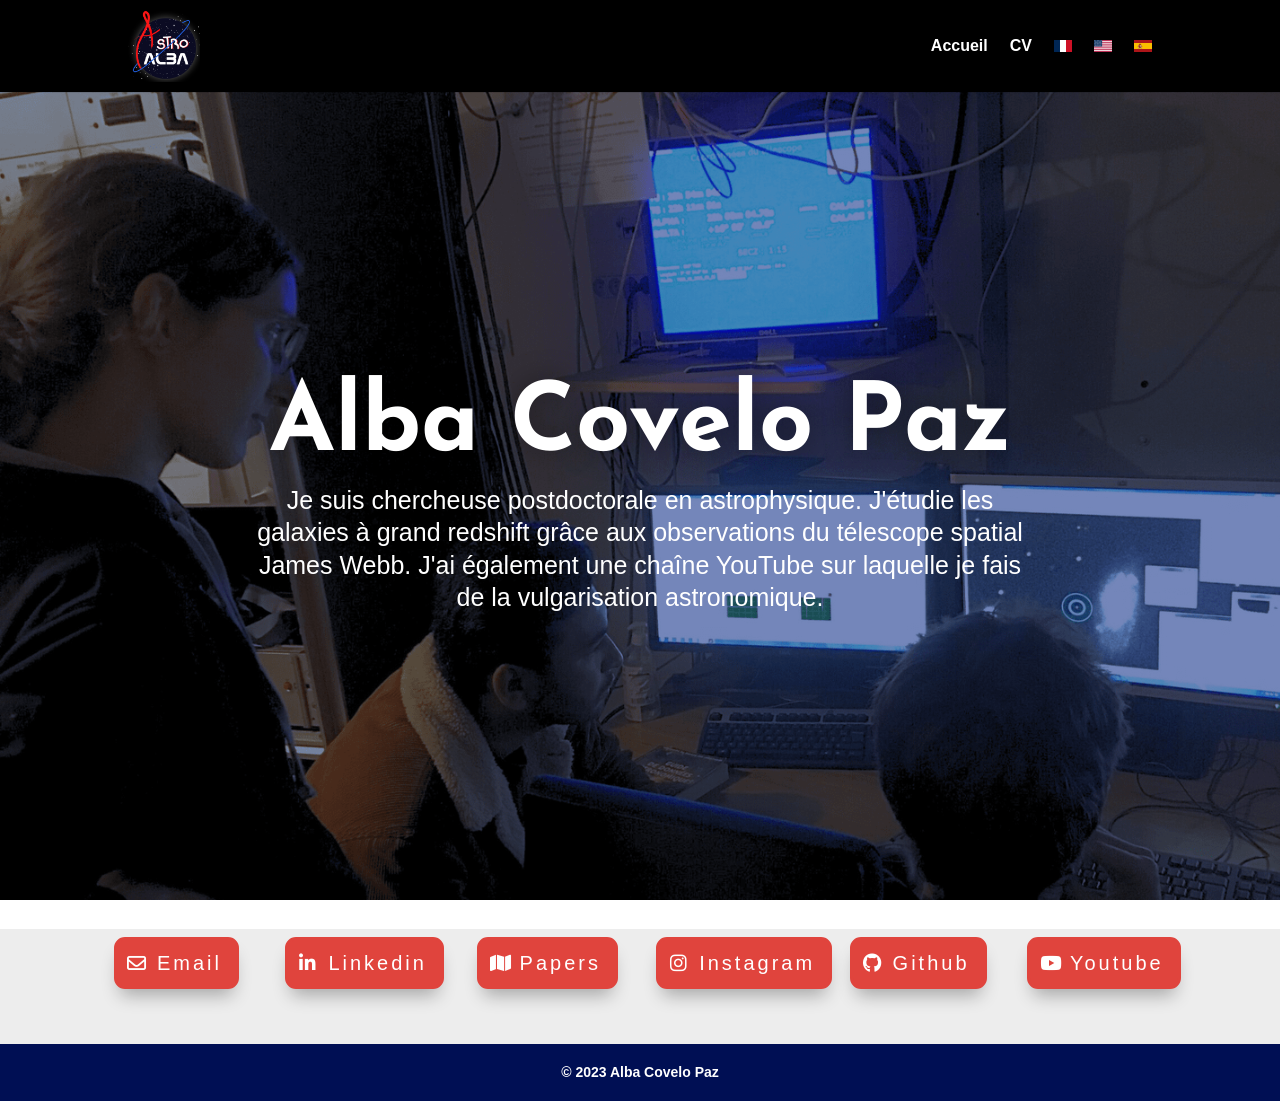
<file: fr/accueil/index.html>
<!doctype html>
<html lang="fr-FR">
<head>
<meta charset="utf-8">
<meta name="viewport" content="width=device-width, initial-scale=1">
<title>Astroalba | Alba Covelo Paz</title>
<link rel="alternate" hreflang="fr-FR" href="https://astroalba.github.io/fr/accueil/">
<link rel="alternate" hreflang="en-US" href="https://astroalba.github.io/">
<link rel="alternate" hreflang="es-ES" href="https://astroalba.github.io/es/inicio/">
<link rel="icon" href="/images/favicon-32.png" sizes="32x32">
<link rel="icon" href="/images/icon-192.png" sizes="192x192">
<link rel="apple-touch-icon" href="/images/apple-touch-icon.png">
<link rel="preconnect" href="https://fonts.googleapis.com">
<link rel="preconnect" href="https://fonts.gstatic.com" crossorigin>
<link rel="stylesheet" href="https://fonts.googleapis.com/css2?family=Josefin+Sans:wght@700&display=swap">
<link rel="stylesheet" href="https://cdnjs.cloudflare.com/ajax/libs/font-awesome/6.5.1/css/all.min.css">
<link rel="stylesheet" href="/style.css?v=2">
</head>
<body>
<header id="main-header">
  <div class="container">
    <a class="logo" href="/fr/accueil/"><img src="/images/logo.png" width="512" height="512" alt="Astroalba"></a>
    <nav>
      <button class="menu-toggle" aria-label="Menu" aria-expanded="false" aria-controls="top-menu">&#9776;</button>
      <ul id="top-menu">
        <li><a href="/fr/accueil/" aria-current="page">Accueil</a></li>
        <li><a href="/fr/cv_fr/">CV</a></li>
        <li><a href="/fr/accueil/" lang="fr-FR" hreflang="fr-FR"><img class="flag" src="data:image/svg+xml,%3Csvg%20xmlns='http://www.w3.org/2000/svg'%20viewBox='0%200%20900%20600'%3E%3Cpath%20fill='%23CE1126'%20d='m0,0h900v600H0'/%3E%3Cpath%20fill='%23fff'%20d='m0,0h600v600H0'/%3E%3Cpath%20fill='%23002654'%20d='m0,0h300v600H0'/%3E%3C/svg%3E" alt="Français" width="18" height="12"></a></li>
        <li><a href="/" lang="en-US" hreflang="en-US"><img class="flag" src="data:image/svg+xml,%3Csvg%20xmlns='http://www.w3.org/2000/svg'%20viewBox='0%200%20900%20600'%3E%3Cpath%20fill='%23b31942'%20d='M0%200h900v600H0'/%3E%3Cpath%20stroke='%23fff'%20stroke-width='46'%20d='M0%2069h900m0%2093H0m0%2092h900m0%2092H0m0%2092h900m0%2093H0'/%3E%3Cpath%20fill='%230a3161'%20d='M0%200h406v323H0'/%3E%3Cg%20id='e'%3E%3Cg%20id='d'%3E%3Cg%20id='f'%3E%3Cg%20id='c'%3E%3Cg%20id='b'%3E%3Cpath%20id='a'%20fill='%23fff'%20d='m18%2048%2011-33%2010%2033-29-21h36'/%3E%3Cuse%20y='65'%20href='%23a'/%3E%3C/g%3E%3Cuse%20y='129'%20href='%23b'/%3E%3C/g%3E%3Cuse%20y='258'%20href='%23a'/%3E%3C/g%3E%3Cuse%20x='34'%20y='32'%20href='%23c'/%3E%3C/g%3E%3Cuse%20x='68'%20href='%23d'/%3E%3C/g%3E%3Cuse%20x='136'%20href='%23e'/%3E%3Cuse%20x='273'%20href='%23d'/%3E%3Cuse%20x='342'%20href='%23f'/%3E%3C/svg%3E" alt="English" width="18" height="12"></a></li>
        <li><a href="/es/inicio/" lang="es-ES" hreflang="es-ES"><img class="flag" src="data:image/svg+xml,%3Csvg%20xmlns='http://www.w3.org/2000/svg'%20viewBox='0%200%20900%20600'%20fill='%23b50027'%3E%3Cpath%20fill='%23ad1519'%20d='M0%200h900v600H0'/%3E%3Cpath%20fill='%23fabd00'%20d='M0%20150h900v300H0'/%3E%3Cg%20id='a'%3E%3Cpath%20fill='%239f7e00'%20d='M301%20268h-49v-11l-14-28c-3-6%201-21%2020-21%200-12%2040-17%2040-15v-6h-6v-3h6v-6h3'/%3E%3Cpath%20d='M242%20222q4%2016%2012%2028c2-2%203-2%201-11%203%209%206%208%209%209q-2-17-11-34-11%203-11%208m50-17q-24-1-27%208%203%2018%2012%2034%208-2%206-16%203%2020%2012%2015'/%3E%3Ccircle%20cx='252'%20cy='263'%20r='4'/%3E%3Ccircle%20cx='300'%20cy='260'%20r='4'/%3E%3Ccircle%20fill='%230044ad'%20cx='300'%20cy='197'%20r='7'/%3E%3Ccircle%20fill='%23006f46'%20cx='276'%20cy='261'%20r='4'/%3E%3Cpath%20d='M231%20337v15l-39-28v-15'/%3E%3Cpath%20fill='%23bbb'%20d='M203%20281h20v110h-20'/%3E%3Cpath%20fill='%239f7e00'%20d='M200%20270h26v16h-26zm0%20117h26v14h-26'/%3E%3Cpath%20d='M206%20254q-7%200-6%206l1%2010h24l1-10q-1-6-6-6zm-14%2055v15h59v-15zm0%2028v15h39v-15'/%3E%3Cpath%20fill='%230044ad'%20d='M195%20401h36v17h-36'/%3E%3C/g%3E%3Cuse%20href='%23a'%20transform='matrix(-1%200%200%201%20600%200)'/%3E%3Cpath%20fill='%23b2b2b2'%20d='M241%20382q0%2016%2017%2026%2017%2011%2042%2011t42-11q16-11%2017-26V269H241'/%3E%3Cpath%20fill='%239f7e00'%20d='M241%20379q0%2014%208%2023%209%209%2021%209%2014%200%2021-9%209-9%209-23V269h-59'/%3E%3Cpath%20d='M241%20339v-70h59v110q0%2014-9%2023l-6%205v-68h-15v72q-8%200-14-4v-68zm59%2040c0%2022%2015%2032%2029%2032%2021%200%2030-18%2030-32v-40h-59'/%3E%3Cpath%20fill='%239f7e00'%20d='M266%20277v5h2v12h-3v-5h2v-5h-9v5h2v5h-4v9h3v18h-5v10h34v-10h-5v-18h3v-9h-4v-5h2v-5h-9v5h2v5h-3v-12h2v-5zm42%20101q0%2010%206%2017%206%206%2015%207%2010-1%2016-7%206-7%206-17v-29h-43'/%3E%3Ccircle%20fill='%230044ad'%20cx='329.5'%20cy='372'%20r='6'/%3E%3Cellipse%20fill='%230044ad'%20cx='300'%20cy='340'%20rx='16'%20ry='21'/%3E%3C/svg%3E" alt="Español" width="18" height="12"></a></li>
      </ul>
    </nav>
  </div>
</header>
<div id="page-container">
<main>
<section class="hero">
  <div class="header-content">
    <h1>Alba Covelo Paz</h1>
    <span class="subhead">Je suis chercheuse postdoctorale en astrophysique. J'étudie les galaxies à grand redshift grâce aux observations du télescope spatial James Webb. J'ai également une chaîne YouTube sur laquelle je fais de la vulgarisation astronomique.</span>
  </div>
</section>
<section class="links">
  <div class="row">
    <div class="col"><a class="button" href="mailto:covelopaz@unistra.fr"><i class="fa-regular fa-envelope" aria-hidden="true"></i>Email</a></div>
    <div class="col"><a class="button" href="https://www.linkedin.com/in/alba-covelo-paz/"><i class="fa-brands fa-linkedin-in" aria-hidden="true"></i>Linkedin</a></div>
    <div class="col"><a class="button" href="https://scixplorer.org/search?p=1&amp;q=author%3A%22covelo-paz%2C+a"><i class="fa-solid fa-map" aria-hidden="true"></i>Papers</a></div>
    <div class="col"><a class="button" href="https://www.instagram.com/_astroalba/"><i class="fa-brands fa-instagram" aria-hidden="true"></i>Instagram</a></div>
    <div class="col"><a class="button" href="https://github.com/astroalba"><i class="fa-brands fa-github" aria-hidden="true"></i>Github</a></div>
    <div class="col"><a class="button" href="https://www.youtube.com/@astroalba"><i class="fa-brands fa-youtube" aria-hidden="true"></i>Youtube</a></div>
  </div>
</section>
</main>
<footer id="main-footer">
  <div class="container"><div id="footer-info">© 2023 Alba Covelo Paz</div></div>
</footer>
</div>
<script src="/site.js"></script>
</body>
</html>
</file>
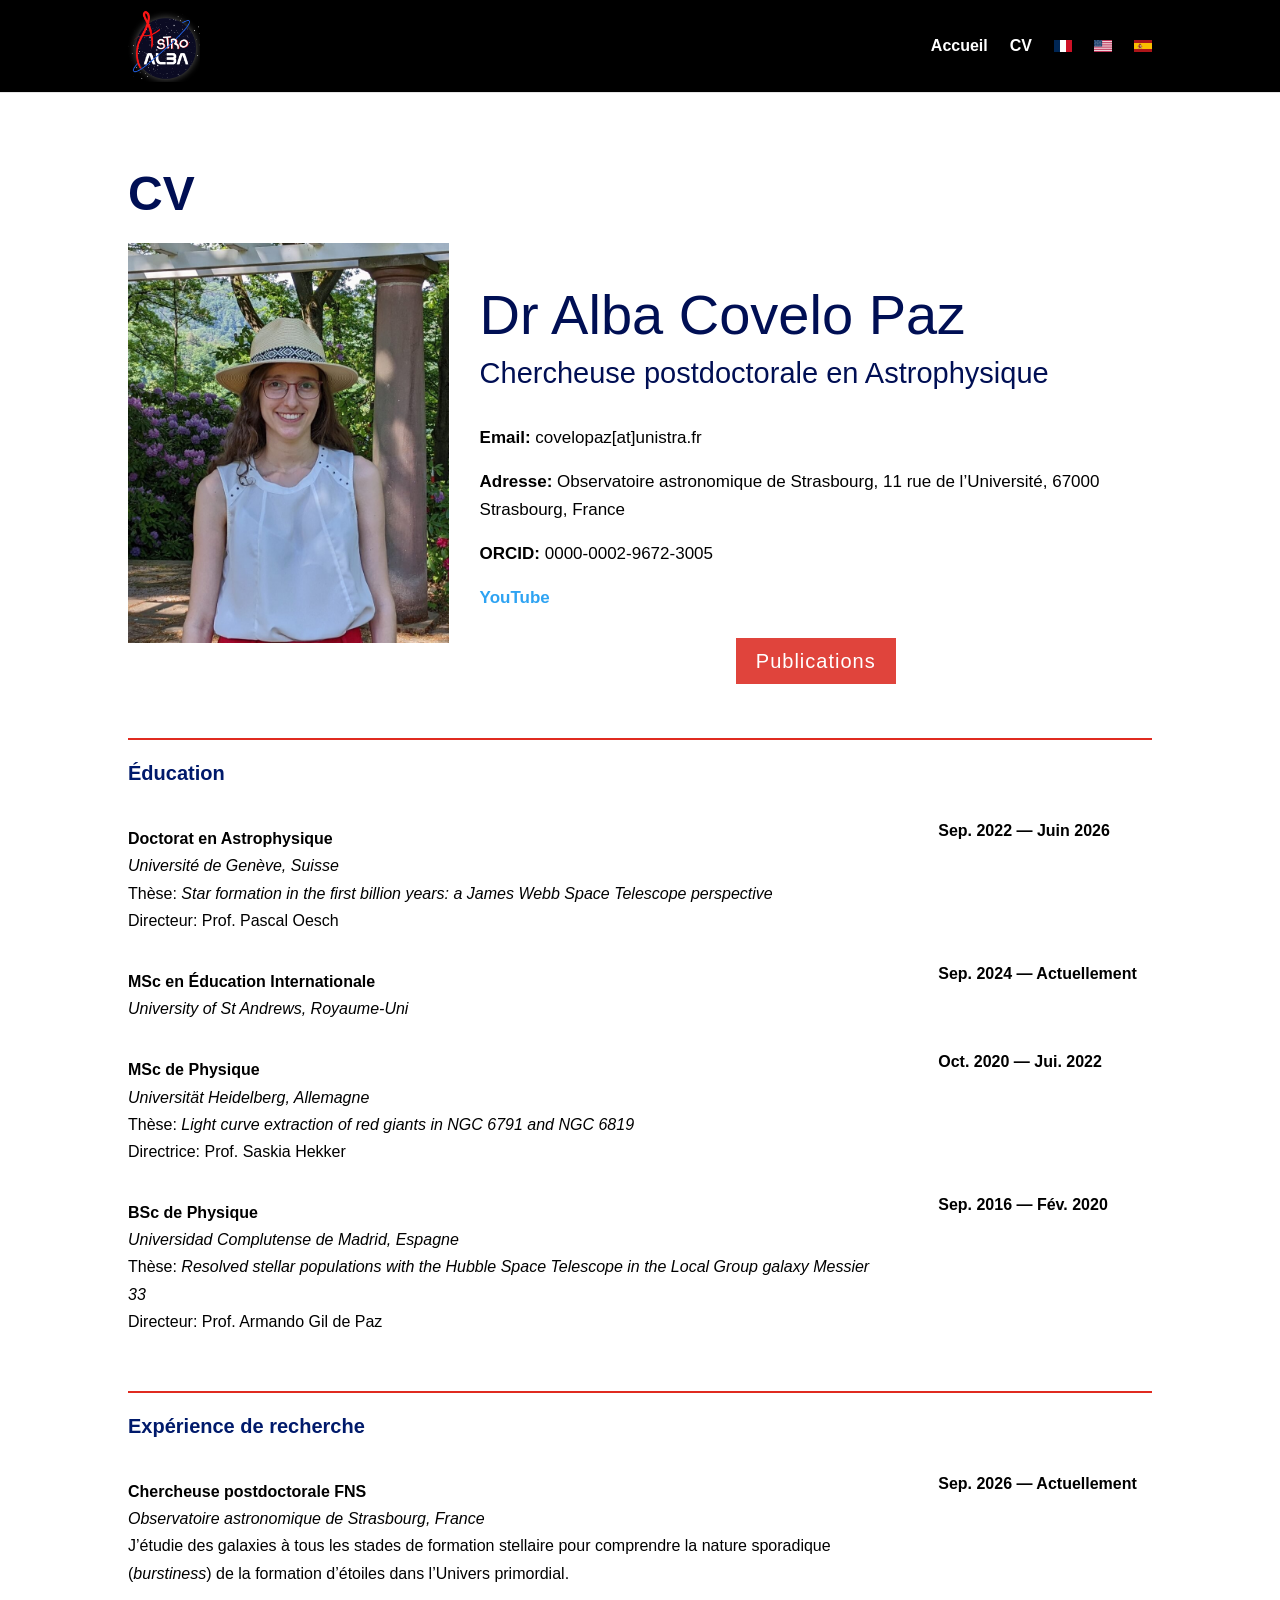
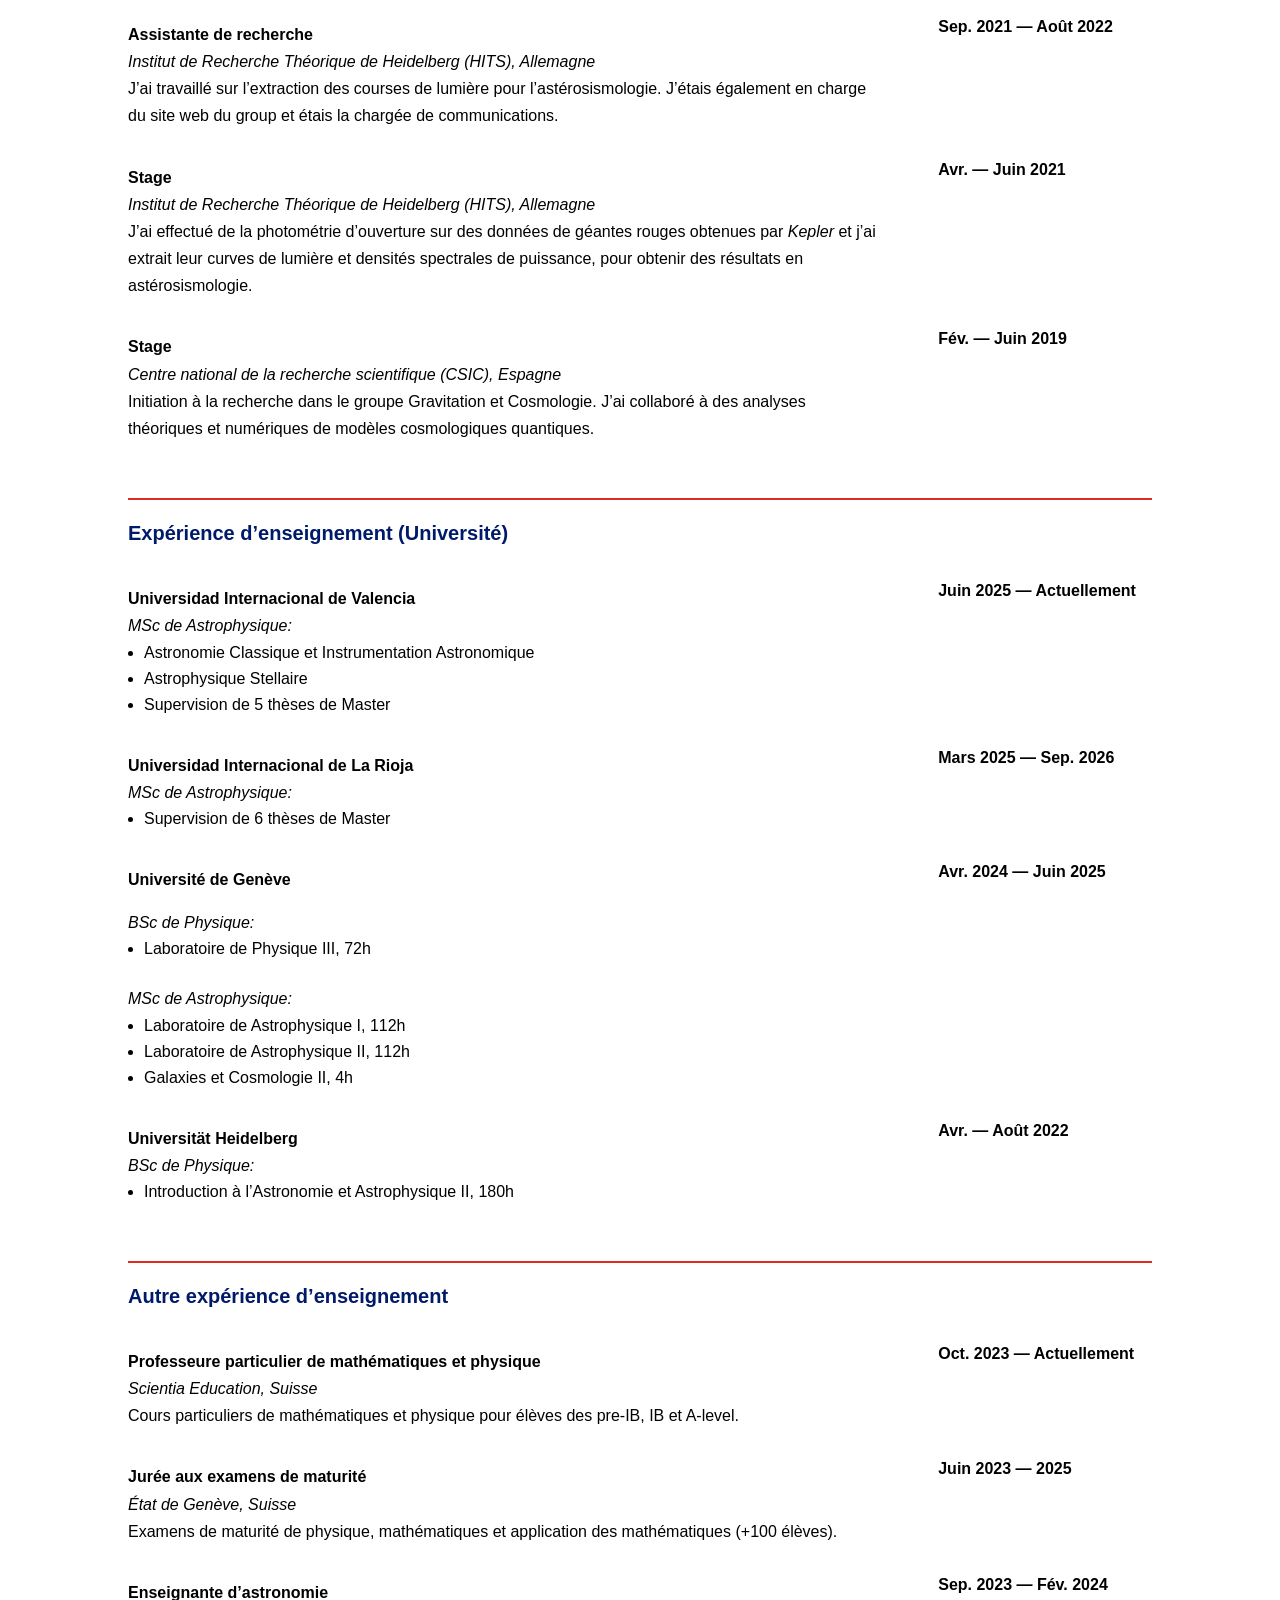
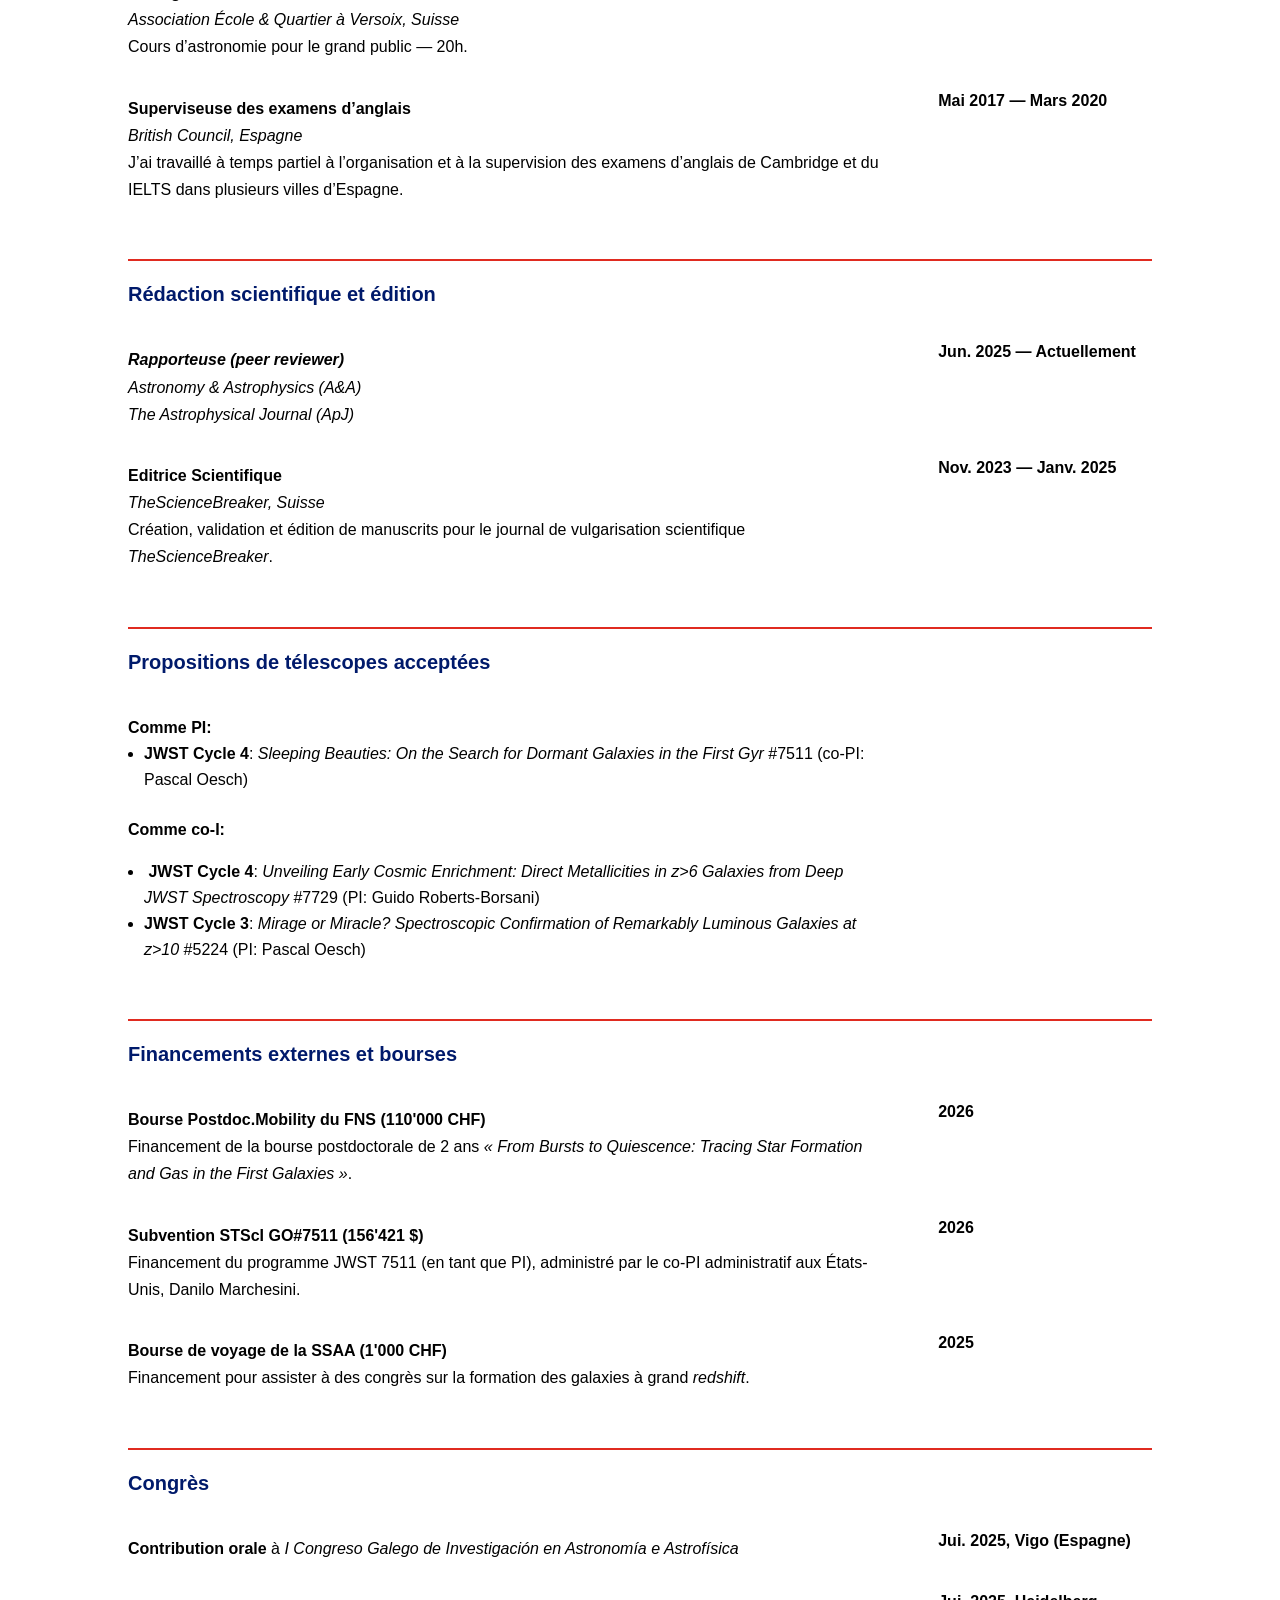
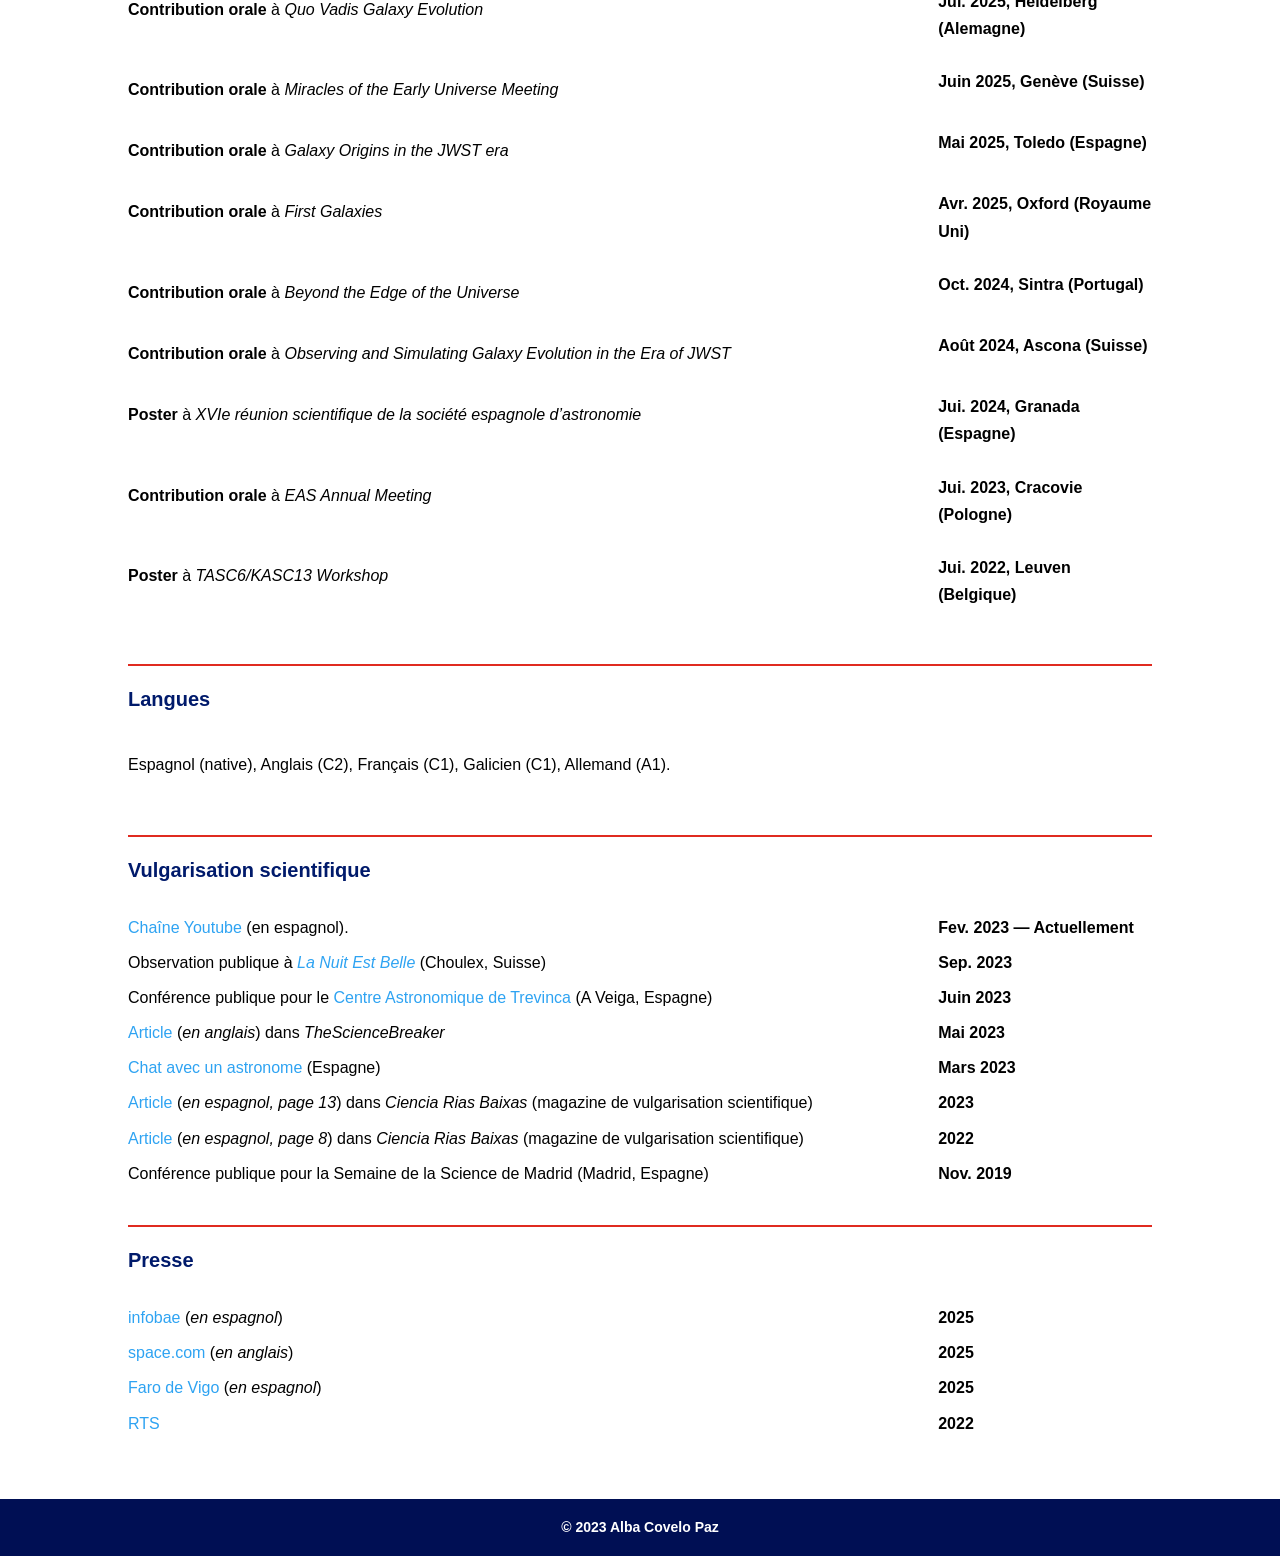
<file: fr/cv_fr/index.html>
<!doctype html>
<html lang="fr-FR">
<head>
<meta charset="utf-8">
<meta name="viewport" content="width=device-width, initial-scale=1">
<title>CV | Astroalba</title>
<link rel="alternate" hreflang="fr-FR" href="https://astroalba.github.io/fr/cv_fr/">
<link rel="alternate" hreflang="en-US" href="https://astroalba.github.io/cv_en/">
<link rel="alternate" hreflang="es-ES" href="https://astroalba.github.io/es/cv_es/">
<link rel="icon" href="/images/favicon-32.png" sizes="32x32">
<link rel="icon" href="/images/icon-192.png" sizes="192x192">
<link rel="apple-touch-icon" href="/images/apple-touch-icon.png">
<link rel="stylesheet" href="/style.css?v=2">
</head>
<body>
<header id="main-header">
  <div class="container">
    <a class="logo" href="/fr/accueil/"><img src="/images/logo.png" width="512" height="512" alt="Astroalba"></a>
    <nav>
      <button class="menu-toggle" aria-label="Menu" aria-expanded="false" aria-controls="top-menu">&#9776;</button>
      <ul id="top-menu">
        <li><a href="/fr/accueil/">Accueil</a></li>
        <li><a href="/fr/cv_fr/" aria-current="page">CV</a></li>
        <li><a href="/fr/cv_fr/" lang="fr-FR" hreflang="fr-FR"><img class="flag" src="data:image/svg+xml,%3Csvg%20xmlns='http://www.w3.org/2000/svg'%20viewBox='0%200%20900%20600'%3E%3Cpath%20fill='%23CE1126'%20d='m0,0h900v600H0'/%3E%3Cpath%20fill='%23fff'%20d='m0,0h600v600H0'/%3E%3Cpath%20fill='%23002654'%20d='m0,0h300v600H0'/%3E%3C/svg%3E" alt="Français" width="18" height="12"></a></li>
        <li><a href="/cv_en/" lang="en-US" hreflang="en-US"><img class="flag" src="data:image/svg+xml,%3Csvg%20xmlns='http://www.w3.org/2000/svg'%20viewBox='0%200%20900%20600'%3E%3Cpath%20fill='%23b31942'%20d='M0%200h900v600H0'/%3E%3Cpath%20stroke='%23fff'%20stroke-width='46'%20d='M0%2069h900m0%2093H0m0%2092h900m0%2092H0m0%2092h900m0%2093H0'/%3E%3Cpath%20fill='%230a3161'%20d='M0%200h406v323H0'/%3E%3Cg%20id='e'%3E%3Cg%20id='d'%3E%3Cg%20id='f'%3E%3Cg%20id='c'%3E%3Cg%20id='b'%3E%3Cpath%20id='a'%20fill='%23fff'%20d='m18%2048%2011-33%2010%2033-29-21h36'/%3E%3Cuse%20y='65'%20href='%23a'/%3E%3C/g%3E%3Cuse%20y='129'%20href='%23b'/%3E%3C/g%3E%3Cuse%20y='258'%20href='%23a'/%3E%3C/g%3E%3Cuse%20x='34'%20y='32'%20href='%23c'/%3E%3C/g%3E%3Cuse%20x='68'%20href='%23d'/%3E%3C/g%3E%3Cuse%20x='136'%20href='%23e'/%3E%3Cuse%20x='273'%20href='%23d'/%3E%3Cuse%20x='342'%20href='%23f'/%3E%3C/svg%3E" alt="English" width="18" height="12"></a></li>
        <li><a href="/es/cv_es/" lang="es-ES" hreflang="es-ES"><img class="flag" src="data:image/svg+xml,%3Csvg%20xmlns='http://www.w3.org/2000/svg'%20viewBox='0%200%20900%20600'%20fill='%23b50027'%3E%3Cpath%20fill='%23ad1519'%20d='M0%200h900v600H0'/%3E%3Cpath%20fill='%23fabd00'%20d='M0%20150h900v300H0'/%3E%3Cg%20id='a'%3E%3Cpath%20fill='%239f7e00'%20d='M301%20268h-49v-11l-14-28c-3-6%201-21%2020-21%200-12%2040-17%2040-15v-6h-6v-3h6v-6h3'/%3E%3Cpath%20d='M242%20222q4%2016%2012%2028c2-2%203-2%201-11%203%209%206%208%209%209q-2-17-11-34-11%203-11%208m50-17q-24-1-27%208%203%2018%2012%2034%208-2%206-16%203%2020%2012%2015'/%3E%3Ccircle%20cx='252'%20cy='263'%20r='4'/%3E%3Ccircle%20cx='300'%20cy='260'%20r='4'/%3E%3Ccircle%20fill='%230044ad'%20cx='300'%20cy='197'%20r='7'/%3E%3Ccircle%20fill='%23006f46'%20cx='276'%20cy='261'%20r='4'/%3E%3Cpath%20d='M231%20337v15l-39-28v-15'/%3E%3Cpath%20fill='%23bbb'%20d='M203%20281h20v110h-20'/%3E%3Cpath%20fill='%239f7e00'%20d='M200%20270h26v16h-26zm0%20117h26v14h-26'/%3E%3Cpath%20d='M206%20254q-7%200-6%206l1%2010h24l1-10q-1-6-6-6zm-14%2055v15h59v-15zm0%2028v15h39v-15'/%3E%3Cpath%20fill='%230044ad'%20d='M195%20401h36v17h-36'/%3E%3C/g%3E%3Cuse%20href='%23a'%20transform='matrix(-1%200%200%201%20600%200)'/%3E%3Cpath%20fill='%23b2b2b2'%20d='M241%20382q0%2016%2017%2026%2017%2011%2042%2011t42-11q16-11%2017-26V269H241'/%3E%3Cpath%20fill='%239f7e00'%20d='M241%20379q0%2014%208%2023%209%209%2021%209%2014%200%2021-9%209-9%209-23V269h-59'/%3E%3Cpath%20d='M241%20339v-70h59v110q0%2014-9%2023l-6%205v-68h-15v72q-8%200-14-4v-68zm59%2040c0%2022%2015%2032%2029%2032%2021%200%2030-18%2030-32v-40h-59'/%3E%3Cpath%20fill='%239f7e00'%20d='M266%20277v5h2v12h-3v-5h2v-5h-9v5h2v5h-4v9h3v18h-5v10h34v-10h-5v-18h3v-9h-4v-5h2v-5h-9v5h2v5h-3v-12h2v-5zm42%20101q0%2010%206%2017%206%206%2015%207%2010-1%2016-7%206-7%206-17v-29h-43'/%3E%3Ccircle%20fill='%230044ad'%20cx='329.5'%20cy='372'%20r='6'/%3E%3Cellipse%20fill='%230044ad'%20cx='300'%20cy='340'%20rx='16'%20ry='21'/%3E%3C/svg%3E" alt="Español" width="18" height="12"></a></li>
      </ul>
    </nav>
  </div>
</header>
<div id="page-container">
<main>
<section class="cv-intro container">
  <div class="row">
    <div class="left">
      <h1 class="title">CV</h1>
      <img src="/images/alba-cv.jpg" width="821" height="1024" alt="Alba Covelo Paz">
    </div>
    <div class="right">
      <h1 class="name">Dr Alba Covelo Paz</h1>
      <p class="tagline">Chercheuse postdoctorale en Astrophysique</p>
      <div class="contact"><p><strong>Email:</strong> covelopaz[at]unistra.fr</p>
<p><strong>Adresse:</strong> Observatoire astronomique de Strasbourg, 11 rue de l’Université, 67000 Strasbourg, France</p>
<p><strong>ORCID:</strong> 0000-0002-9672-3005</p>
<p><a href="https://www.youtube.com/@astroalba"><strong>YouTube</strong></a></p></div>
      <div class="pubs"><a class="button-plain" href="https://ui.adsabs.harvard.edu/search/fq=%7B!type%3Daqp%20v%3D%24fq_database%7D&amp;fq_database=(database%3Aastronomy%20OR%20database%3Aphysics)&amp;q=%20%20author%3A%22covelo-paz%22&amp;sort=date%20desc%2C%20bibcode%20desc&amp;p_=0" target="_blank" rel="noopener">Publications</a></div>
    </div>
  </div>
</section>
<div class="cv">
<section class="container">
  <div class="cv-heading"><hr><p>Éducation</p></div>
  <div class="entry">
    <div class="spacer"></div>
    <div class="content"><p><strong>Doctorat en Astrophysique</strong><br><em>Université de Genève, Suisse</em><br>Thèse: <em>Star formation in the first billion years: a James Webb Space Telescope perspective</em><br>Directeur: Prof. Pascal Oesch</p></div>
    <div class="date">Sep. 2022 — Juin 2026</div>
  </div>
  <div class="entry">
    <div class="spacer"></div>
    <div class="content"><p><strong>MSc en Éducation Internationale</strong><br><em>University of St Andrews, Royaume-Uni</em></p></div>
    <div class="date">Sep. 2024 — Actuellement</div>
  </div>
  <div class="entry">
    <div class="spacer"></div>
    <div class="content"><p><strong>MSc de Physique</strong><br><em>Universität Heidelberg, Allemagne</em><br>Thèse: <em>Light curve extraction of red giants in NGC 6791 and NGC 6819</em><br>Directrice: Prof. Saskia Hekker</p></div>
    <div class="date">Oct. 2020 — Jui. 2022</div>
  </div>
  <div class="entry">
    <div class="spacer"></div>
    <div class="content"><p><strong>BSc de Physique</strong><br><em>Universidad Complutense de Madrid, Espagne</em><br>Thèse: <em>Resolved stellar populations with the Hubble Space Telescope in the Local Group galaxy Messier 33</em><br>Directeur: Prof. Armando Gil de Paz</p></div>
    <div class="date">Sep. 2016 — Fév. 2020</div>
  </div>
</section>
<section class="container">
  <div class="cv-heading"><hr><p>Expérience de recherche</p></div>
  <div class="entry">
    <div class="spacer"></div>
    <div class="content"><p><strong>Chercheuse postdoctorale FNS</strong><br><em>Observatoire astronomique de Strasbourg, France</em><br>J&rsquo;étudie des galaxies à tous les stades de formation stellaire pour comprendre la nature sporadique (<em>burstiness</em>) de la formation d&rsquo;étoiles dans l&rsquo;Univers primordial.</p></div>
    <div class="date">Sep. 2026 — Actuellement</div>
  </div>
  <div class="entry">
    <div class="spacer"></div>
    <div class="content"><p><strong>Assistante de recherche</strong><br><em>Institut de Recherche Théorique de Heidelberg (HITS)</em><em>, Allemagne</em><br>J&rsquo;ai travaillé sur l&rsquo;extraction des courses de lumière pour l&rsquo;astérosismologie. J&rsquo;étais également en charge du site web du group et étais la chargée de communications. </p></div>
    <div class="date">Sep. 2021 — Août 2022</div>
  </div>
  <div class="entry">
    <div class="spacer"></div>
    <div class="content"><p><strong>Stage</strong><br><em>Institut de Recherche Théorique de Heidelberg (HITS)</em><em>, Allemagne</em><br>J&rsquo;ai effectué de la photométrie d&rsquo;ouverture sur des données de géantes rouges obtenues par <em>Kepler</em> et j&rsquo;ai extrait leur curves de lumière et densités spectrales de puissance, pour obtenir des résultats en astérosismologie.</p></div>
    <div class="date">Avr. — Juin 2021</div>
  </div>
  <div class="entry">
    <div class="spacer"></div>
    <div class="content"><p><strong>Stage</strong><br><em>Centre national de la recherche scientifique (CSIC)</em><em>, Espagne</em><br>Initiation à la recherche dans le groupe Gravitation et Cosmologie. J&rsquo;ai collaboré à des analyses théoriques et numériques de modèles cosmologiques quantiques.</p></div>
    <div class="date">Fév. — Juin 2019</div>
  </div>
</section>
<section class="container">
  <div class="cv-heading"><hr><p>Expérience d’enseignement (Université)</p></div>
  <div class="entry">
    <div class="spacer"></div>
    <div class="content"><p><strong>Universidad Internacional de Valencia</strong><br><em>MSc de Astrophysique:</em></p>
      <ul>
      <li>Astronomie Classique et Instrumentation Astronomique</li>
      <li>Astrophysique Stellaire</li>
      <li>Supervision de 5 thèses de Master</li>
      </ul></div>
    <div class="date">Juin 2025 — Actuellement</div>
  </div>
  <div class="entry">
    <div class="spacer"></div>
    <div class="content"><p><strong>Universidad Internacional de La Rioja</strong><br><em>MSc de Astrophysique:</em></p>
      <ul>
      <li>Supervision de 6 thèses de Master</li>
      </ul></div>
    <div class="date">Mars 2025 — Sep. 2026</div>
  </div>
  <div class="entry">
    <div class="spacer"></div>
    <div class="content"><p><strong>Université de Genève</strong></p>
      <p><em>BSc de Physique</em><em>:</em></p>
      <ul>
      <li>Laboratoire de Physique III, 72h</li>
      </ul>
      <p><em>MSc de Astrophysique</em><em>:</em></p>
      <ul>
      <li>Laboratoire de Astrophysique I, 112h</li>
      <li>Laboratoire de Astrophysique II, 112h</li>
      <li>Galaxies et Cosmologie II, 4h</li>
      </ul></div>
    <div class="date">Avr. 2024 — Juin 2025</div>
  </div>
  <div class="entry">
    <div class="spacer"></div>
    <div class="content"><p><strong>Universität Heidelberg</strong><br><em>BSc de Physique:</em></p>
      <ul>
      <li>Introduction à l&rsquo;Astronomie et Astrophysique II, 180h</li>
      </ul></div>
    <div class="date">Avr. — Août 2022</div>
  </div>
</section>
<section class="container">
  <div class="cv-heading"><hr><p>Autre expérience d’enseignement</p></div>
  <div class="entry">
    <div class="spacer"></div>
    <div class="content"><p><strong>Professeure particulier de mathématiques et physique </strong><br><em>Scientia Education, Suisse</em><br>Cours particuliers de mathématiques et physique pour élèves des pre-IB, IB et A-level.</p></div>
    <div class="date">Oct. 2023 — Actuellement</div>
  </div>
  <div class="entry">
    <div class="spacer"></div>
    <div class="content"><p><b>Jurée aux examens de maturité<br></b><i>État de Genève, Suisse</i><br>Examens de maturité de physique, mathématiques et application des mathématiques (+100 élèves).</p></div>
    <div class="date">Juin 2023 — 2025</div>
  </div>
  <div class="entry">
    <div class="spacer"></div>
    <div class="content"><p><strong>Enseignante d&rsquo;astronomie </strong><br><em>Association École &amp; Quartier à Versoix, Suisse</em><br>Cours d&rsquo;astronomie pour le grand public — 20h.</p></div>
    <div class="date">Sep. 2023 — Fév. 2024</div>
  </div>
  <div class="entry">
    <div class="spacer"></div>
    <div class="content"><p><strong>Superviseuse des examens d&rsquo;anglais</strong><br><em>British Council, Espagne</em><br>J&rsquo;ai travaillé à temps partiel à l&rsquo;organisation et à la supervision des examens d&rsquo;anglais de Cambridge et du IELTS dans plusieurs villes d&rsquo;Espagne.</p></div>
    <div class="date">Mai 2017 — Mars 2020</div>
  </div>
</section>
<section class="container">
  <div class="cv-heading"><hr><p>Rédaction scientifique et édition</p></div>
  <div class="entry">
    <div class="spacer"></div>
    <div class="content"><p><em><strong>Rapporteuse (peer reviewer)</strong><br>Astronomy &amp; Astrophysics (A&amp;A)<br>The Astrophysical Journal (ApJ)</em></p></div>
    <div class="date">Jun. 2025 — Actuellement</div>
  </div>
  <div class="entry">
    <div class="spacer"></div>
    <div class="content"><p><strong>Editrice Scientifique</strong><br><em>TheScienceBreaker, Suisse</em><br>Création, validation et édition de manuscrits pour le journal de vulgarisation scientifique <em>TheScienceBreaker</em>.</p></div>
    <div class="date">Nov. 2023 — Janv. 2025</div>
  </div>
</section>
<section class="container">
  <div class="cv-heading"><hr><p>Propositions de télescopes acceptées</p></div>
  <div class="entry">
    <div class="spacer"></div>
    <div class="content"><p><b>Comme PI:</b><b></b></p>
      <ul>
      <li><strong>JWST Cycle 4</strong>: <em>Sleeping Beauties: On the Search for Dormant Galaxies in the First Gyr</em> #7511 (co-PI: Pascal Oesch)</li>
      </ul>
      <p><b>Comme co-I:</b><b></b></p>
      <p><b></b></p>
      <ul>
      <li> <strong>JWST Cycle 4</strong>: <em>Unveiling Early Cosmic Enrichment: Direct Metallicities in z&gt;6 Galaxies from Deep JWST Spectroscopy</em> #7729 (PI: Guido Roberts-Borsani)</li>
      <li><strong>JWST Cycle 3</strong>: <em>Mirage or Miracle? Spectroscopic Confirmation of Remarkably Luminous Galaxies at z&gt;10</em> #5224 (PI: Pascal Oesch)</li>
      </ul></div>
  </div>
</section>
<section class="container">
  <div class="cv-heading"><hr><p>Financements externes et bourses</p></div>
  <div class="entry">
    <div class="spacer"></div>
    <div class="content"><p><strong>Bourse Postdoc.Mobility du FNS (110'000 CHF)</strong><br>Financement de la bourse postdoctorale de 2 ans <em>« From Bursts to Quiescence: Tracing Star Formation and Gas in the First Galaxies »</em>.</p></div>
    <div class="date">2026</div>
  </div>
  <div class="entry">
    <div class="spacer"></div>
    <div class="content"><p><strong>Subvention STScI GO#7511 (156'421 $)</strong><br>Financement du programme JWST 7511 (en tant que PI), administré par le co-PI administratif aux États-Unis, Danilo Marchesini.</p></div>
    <div class="date">2026</div>
  </div>
  <div class="entry">
    <div class="spacer"></div>
    <div class="content"><p><strong>Bourse de voyage de la SSAA (1'000 CHF)</strong><br>Financement pour assister à des congrès sur la formation des galaxies à grand <em>redshift</em>.</p></div>
    <div class="date">2025</div>
  </div>
</section>
<section class="container">
  <div class="cv-heading"><hr><p>Congrès</p></div>
  <div class="entry">
    <div class="spacer"></div>
    <div class="content"><p><strong>Contribution orale </strong>à <em>I Congreso Galego de Investigación en Astronomía e Astrofísica</em></p></div>
    <div class="date">Jui. 2025, Vigo (Espagne)</div>
  </div>
  <div class="entry">
    <div class="spacer"></div>
    <div class="content"><p><strong>Contribution orale </strong>à <em>Quo Vadis Galaxy Evolution</em></p></div>
    <div class="date">Jui. 2025, Heidelberg (Alemagne)</div>
  </div>
  <div class="entry">
    <div class="spacer"></div>
    <div class="content"><p><strong>Contribution orale </strong>à <em>Miracles of the Early Universe Meeting</em></p></div>
    <div class="date">Juin 2025, Genève (Suisse)</div>
  </div>
  <div class="entry">
    <div class="spacer"></div>
    <div class="content"><p><strong>Contribution orale </strong>à <em>Galaxy Origins in the JWST era</em></p></div>
    <div class="date">Mai 2025, Toledo (Espagne)</div>
  </div>
  <div class="entry">
    <div class="spacer"></div>
    <div class="content"><p><strong>Contribution orale </strong>à <em>First Galaxies</em></p></div>
    <div class="date">Avr. 2025, Oxford (Royaume Uni)</div>
  </div>
  <div class="entry">
    <div class="spacer"></div>
    <div class="content"><p><strong>Contribution orale </strong>à <em>Beyond the Edge of the Universe</em></p></div>
    <div class="date">Oct. 2024, Sintra (Portugal)</div>
  </div>
  <div class="entry">
    <div class="spacer"></div>
    <div class="content"><p><strong>Contribution orale </strong>à <em>Observing and Simulating Galaxy Evolution in the Era of JWST</em></p></div>
    <div class="date">Août 2024, Ascona (Suisse)</div>
  </div>
  <div class="entry">
    <div class="spacer"></div>
    <div class="content"><p><strong>Poster </strong>à <em>XVIe réunion scientifique de la société espagnole d&rsquo;astronomie</em></p></div>
    <div class="date">Jui. 2024, Granada (Espagne)</div>
  </div>
  <div class="entry">
    <div class="spacer"></div>
    <div class="content"><p><strong>Contribution orale </strong>à <em>EAS Annual Meeting</em></p></div>
    <div class="date">Jui. 2023, Cracovie (Pologne)</div>
  </div>
  <div class="entry">
    <div class="spacer"></div>
    <div class="content"><p><strong>Poster </strong>à <em>TASC6/KASC13 Workshop </em></p></div>
    <div class="date">Jui. 2022, Leuven (Belgique)</div>
  </div>
</section>
<section class="container">
  <div class="cv-heading"><hr><p>Langues</p></div>
  <div class="entry wide">
    <div class="spacer"></div>
    <div class="content"><p>Espagnol (native), Anglais (C2), Français (C1), Galicien (C1), Allemand (A1).</p></div>
  </div>
</section>
<section class="container compact">
  <div class="cv-heading"><hr><p>Vulgarisation scientifique</p></div>
  <div class="entry">
    <div class="spacer"></div>
    <div class="content"><p><a rel="noreferrer noopener" href="https://www.youtube.com/@astroalba" data-type="URL" data-id="https://www.youtube.com/@astroalba" target="_blank">Chaîne Youtube</a> (en espagnol).</p></div>
    <div class="date">Fev. 2023 — Actuellement</div>
  </div>
  <div class="entry">
    <div class="spacer"></div>
    <div class="content"><p>Observation publique à <a href="https://www.lanuitestbelle.org"><em>La Nuit Est Belle</em></a> (Choulex, Suisse) </p></div>
    <div class="date">Sep. 2023</div>
  </div>
  <div class="entry">
    <div class="spacer"></div>
    <div class="content"><p>Conférence publique pour le <a href="https://astrotrevinca.com">Centre Astronomique de Trevinca</a> (A Veiga, Espagne) </p></div>
    <div class="date">Juin 2023</div>
  </div>
  <div class="entry">
    <div class="spacer"></div>
    <div class="content"><p><a href="https://www.thesciencebreaker.org/breaks/earth-space/the-missing-galaxies-in-the-early-universe" data-type="URL" data-id="https://www.scribd.com/document/597662065/CIENCIA-Rias-Baixas-22#">Article</a> (<em>en anglais</em>) dans <em>TheScienceBreaker</em></p></div>
    <div class="date">Mai 2023</div>
  </div>
  <div class="entry">
    <div class="spacer"></div>
    <div class="content"><p><a href="https://www.sea-astronomia.es/comision-mujer-y-astronomia-11-de-febrero-2023">Chat avec un astronome</a> (Espagne)</p></div>
    <div class="date">Mars 2023</div>
  </div>
  <div class="entry">
    <div class="spacer"></div>
    <div class="content"><p><a href="https://www.scribd.com/document/677962474/CIENCIA-Rias-Baixas-2023" data-type="URL" data-id="https://www.scribd.com/document/597662065/CIENCIA-Rias-Baixas-22#">Article</a> (<em>en espagnol</em><em>, page 13</em>) dans <em>Ciencia Rias Baixas</em> (magazine de vulgarisation scientifique)</p></div>
    <div class="date">2023</div>
  </div>
  <div class="entry">
    <div class="spacer"></div>
    <div class="content"><p><a href="https://www.scribd.com/document/597662065/CIENCIA-Rias-Baixas-22#" data-type="URL" data-id="https://www.scribd.com/document/597662065/CIENCIA-Rias-Baixas-22#">Article</a> (<em>en espagnol</em><em>, page 8</em>) dans <em>Ciencia Rias Baixas</em> (magazine de vulgarisation scientifique)</p></div>
    <div class="date">2022</div>
  </div>
  <div class="entry">
    <div class="spacer"></div>
    <div class="content"><p>Conférence publique pour la Semaine de la Science de Madrid (Madrid, Espagne)</p></div>
    <div class="date">Nov. 2019</div>
  </div>
</section>
<section class="container compact">
  <div class="cv-heading"><hr><p>Presse</p></div>
  <div class="entry">
    <div class="spacer"></div>
    <div class="content"><p><a href="https://www.space.com/astronomy/james-webb-space-telescope/james-webb-telescope-reveals-sleeping-beauty-galaxies-in-the-early-universe-snoozing-where-they-werent-supposed-to-exist"></a><a href="https://www.infobae.com/america/ciencia-america/2025/08/14/galaxias-durmientes-el-hallazgo-del-telescopio-espacial-james-webb-que-reescribe-la-historia-temprana-del-universo/">infobae</a> (<em>en espagnol</em>)</p></div>
    <div class="date">2025</div>
  </div>
  <div class="entry">
    <div class="spacer"></div>
    <div class="content"><p><a href="https://www.space.com/astronomy/james-webb-space-telescope/james-webb-telescope-reveals-sleeping-beauty-galaxies-in-the-early-universe-snoozing-where-they-werent-supposed-to-exist">space.com</a> (<em>en anglais</em>)</p></div>
    <div class="date">2025</div>
  </div>
  <div class="entry">
    <div class="spacer"></div>
    <div class="content"><p><a href="https://www.farodevigo.es/estela/2025/01/26/alba-covelo-astrofisica-vigo-james-webb-113703939.html">Faro de Vigo</a> (<em>en espagnol</em>)</p></div>
    <div class="date">2025</div>
  </div>
  <div class="entry">
    <div class="spacer"></div>
    <div class="content"><p><a href="https://www.rts.ch/info/sciences-tech/13553090-dans-les-coulisses-des-donnees-du-telescope-spatial-james-webb.html" title="rts">RTS</a></p></div>
    <div class="date">2022</div>
  </div>
</section>
</div>
</main>
<footer id="main-footer">
  <div class="container"><div id="footer-info">© 2023 Alba Covelo Paz</div></div>
</footer>
</div>
<script src="/site.js"></script>
</body>
</html>
</file>
<file: style.css>
/* astroalba.github.io: static rebuild of the original WordPress/Divi site */

:root {
  --header-h: 92px;
  --navy: #000f54;
  --navy-heading: #001a6b;
  --red: #e0443d;
  --divider: #e02b20;
  --link: #2ea3f2;
}

* { box-sizing: border-box; }

html { scroll-padding-top: var(--header-h); }

body {
  margin: 0;
  background: #fff;
  color: #000;
  font-family: Arial, Helvetica, sans-serif;
  font-size: 16px;
  line-height: 1.7em;
  -webkit-font-smoothing: antialiased;
}

a { color: var(--link); text-decoration: none; }

h1, h2, h3 {
  margin: 0;
  padding-bottom: 10px;
  line-height: 1em;
  font-weight: 500;
  color: #000;
}

p { margin: 0; padding-bottom: 1em; }
p:last-of-type { padding-bottom: 0; }

.container {
  width: 80%;
  max-width: 1080px;
  margin: 0 auto;
}

/* ---------- Header ---------- */

#main-header {
  position: fixed;
  top: 0; left: 0; right: 0;
  z-index: 100;
  height: var(--header-h);
  background: #000;
  box-shadow: 0 1px 0 rgba(0, 0, 0, .1);
  transition: height .4s ease;
}
#main-header.scrolled { --header-h: 54px; height: 54px; box-shadow: 0 0 7px rgba(0, 0, 0, .1); }

#main-header .container {
  display: flex;
  align-items: center;
  justify-content: space-between;
  height: 100%;
}

.logo img { display: block; height: calc(var(--header-h) * .78); width: auto; transition: height .4s ease; }

#top-menu {
  display: flex;
  align-items: center;
  gap: 22px;
  margin: 0;
  padding: 0;
  list-style: none;
}
#top-menu a {
  display: flex;
  align-items: center;
  color: #fff;
  font-size: 16px;
  font-weight: bold;
}
#top-menu a:hover { opacity: .7; transition: opacity .4s; }
.flag { display: block; width: 18px; height: 12px; }

.menu-toggle {
  display: none;
  padding: 0;
  border: 0;
  background: none;
  color: var(--link);
  font-size: 32px;
  line-height: 1;
  cursor: pointer;
}

#page-container { padding-top: 92px; }

/* ---------- Home: hero ---------- */

.hero {
  display: flex;
  align-items: center;
  justify-content: center;
  min-height: calc(100vh - 92px);
  padding: 50px 0;
  background-color: rgba(29, 58, 142, .61);
  background-image: url(/images/hero.png);
  background-position: left top;
  background-size: cover;
  background-blend-mode: multiply;
  color: #fff;
  text-align: center;
}
.hero .header-content { width: 80%; max-width: 784px; }
.hero h1 {
  color: #fff;
  font-family: 'Josefin Sans', Helvetica, Arial, sans-serif;
  font-weight: 700;
  font-size: 95px;
  text-shadow: 0 0 .3em rgba(0, 0, 0, .4);
}
.hero .subhead { display: block; font-size: 25px; line-height: 1.3em; }

/* ---------- Home: link buttons ---------- */

.links {
  padding: 37px 0 55px;
  background-image: linear-gradient(180deg, #fff 20%, #ededed 20%);
}
.links .row {
  display: flex;
  justify-content: space-between;
  width: 91%;
  max-width: 1080px;
  margin: 0 auto;
}
.links .col { width: 14.1667%; text-align: center; }

.button {
  display: inline-block;
  position: relative;
  padding: .3em .7em .3em 2em;
  border: 3px solid var(--red);
  border-radius: 11px;
  background: var(--red);
  color: #fff;
  font-size: 20px;
  font-weight: 500;
  line-height: 1.7em;
  letter-spacing: 3px;
  box-shadow: 0 12px 18px -6px rgba(0, 0, 0, .3);
  transition: all 300ms ease;
}
.button i { position: absolute; left: .55em; top: 50%; transform: translateY(-50%); font-size: .95em; }

/* ---------- CV ---------- */

.cv-intro { padding: 78px 0 24px; }
.cv-intro .row { display: flex; gap: 3%; }
.cv-intro .left { width: 31.3333%; }
.cv-intro .right { width: 65.667%; padding-top: 117px; }
.cv-intro .title { color: var(--navy); font-size: 48px; font-weight: 700; padding-bottom: 10px; margin-bottom: 15px; }
.cv-intro img { display: block; width: 100%; height: auto; }
.cv-intro .name { color: var(--navy); font-size: 56px; padding-bottom: 10px; }
.cv-intro .tagline { color: var(--navy); font-size: 29px; line-height: 1.7em; margin-top: -4px; padding-bottom: 0; }
.cv-intro .contact { font-size: 17px; margin-top: 26px; }
.cv-intro .contact p { padding-bottom: 1em; }
.cv-intro .contact a { font-weight: bold; }
.cv-intro .pubs { margin-top: 10px; text-align: center; }
.button-plain {
  display: inline-block;
  padding: .3em 1em;
  background: #e0443c;
  color: #fff;
  font-size: 20px;
  line-height: 1.7em;
  letter-spacing: 1px;
  transition: all 300ms ease;
}
.button-plain:hover { background: #c9352e; }

.cv { padding-bottom: 54px; }

.cv-heading { padding: 30px 0 27px; }
.cv-heading hr { margin: 0 0 16px; border: 0; border-top: 2px solid var(--divider); }
.cv-heading p { color: var(--navy-heading); font-size: 20px; font-weight: bold; line-height: 1.7em; }

.entry {
  display: flex;
  gap: 5.5%;
  padding: 0 0 8px;
}
.entry .spacer { display: none; }
.entry .date { width: 20.875%; flex-shrink: 0; }
.entry .content { width: 73.625%; padding-top: 8px; margin-bottom: 18px; }
.entry p:has(+ ul) { padding-bottom: 0; }
.entry .date { margin-bottom: 18px; font-weight: bold; }
.entry ul { margin: 0; padding: 0 0 23px 1em; line-height: 26px; }
.entry ul:last-child { padding-bottom: 0; }
.entry li { padding-left: 0; }

/* Outreach and Press: compact one-line rows */
.compact .entry { padding: 0 0 8px; margin: 0; }
.compact .entry .content { padding-top: 0; margin-bottom: 0; }
.compact .entry .date { margin-bottom: 0; }
.compact .cv-heading + .entry { padding-top: 0; }

/* ---------- Footer ---------- */

#main-footer { background: var(--navy); }
#footer-info {
  padding: 15px 0 15px;
  color: #fff;
  font-size: 14px;
  font-weight: bold;
  text-align: center;
}

/* ---------- Tablet & phone ---------- */

@media (max-width: 980px) {
  #page-container { padding-top: 80px; }
  #main-header, #main-header.scrolled { --header-h: 80px; height: 80px; }
  .menu-toggle { display: block; }
  #top-menu {
    display: none;
    position: absolute;
    top: 80px; left: 0; right: 0;
    flex-direction: column;
    align-items: stretch;
    gap: 0;
    width: 80%;
    margin: 0 auto;
    padding: 5%;
    background: #000;
    border-top: 3px solid var(--link);
    box-shadow: 0 2px 5px rgba(0, 0, 0, .1);
  }
  #top-menu.open { display: flex; }
  #top-menu a { padding: 10px 5%; border-bottom: 1px solid rgba(255, 255, 255, .1); }

  .hero { min-height: calc(100vh - 80px); }
  .hero h1 { font-size: 50px; }

  .links .row { flex-direction: column; width: 80%; }
  .links .col { width: 100%; margin-bottom: 30px; }
  .links .col:last-child { margin-bottom: 0; }

  .cv-intro { padding-top: 51px; }
  .cv-intro .row { flex-direction: column; }
  .cv-intro .left, .cv-intro .right { width: 100%; }
  .cv-intro .left img { width: auto; max-width: 100%; }
  .cv-intro .right { padding-top: 30px; }

  .entry { flex-direction: column-reverse; gap: 0; }
  .entry .spacer { display: none; }
  .entry .content, .entry.wide .content, .entry .date { width: 100%; }
  .entry .date { margin-bottom: 0; }
  .compact .entry { padding-bottom: 12px; }
}

@media (max-width: 767px) {
  .hero h1 { font-size: 43px; }
  .hero .subhead { font-size: 18px; }

  .cv-intro { padding-top: 30px; }
  .cv-intro .title { margin-bottom: 5px; }
  .cv-intro .tagline { font-size: 23px; }
  .cv-intro .name { font-size: 40px; }

  .entry { padding: 15px 0 0; }
  .entry .content { margin-bottom: 0; }
}
</file>
